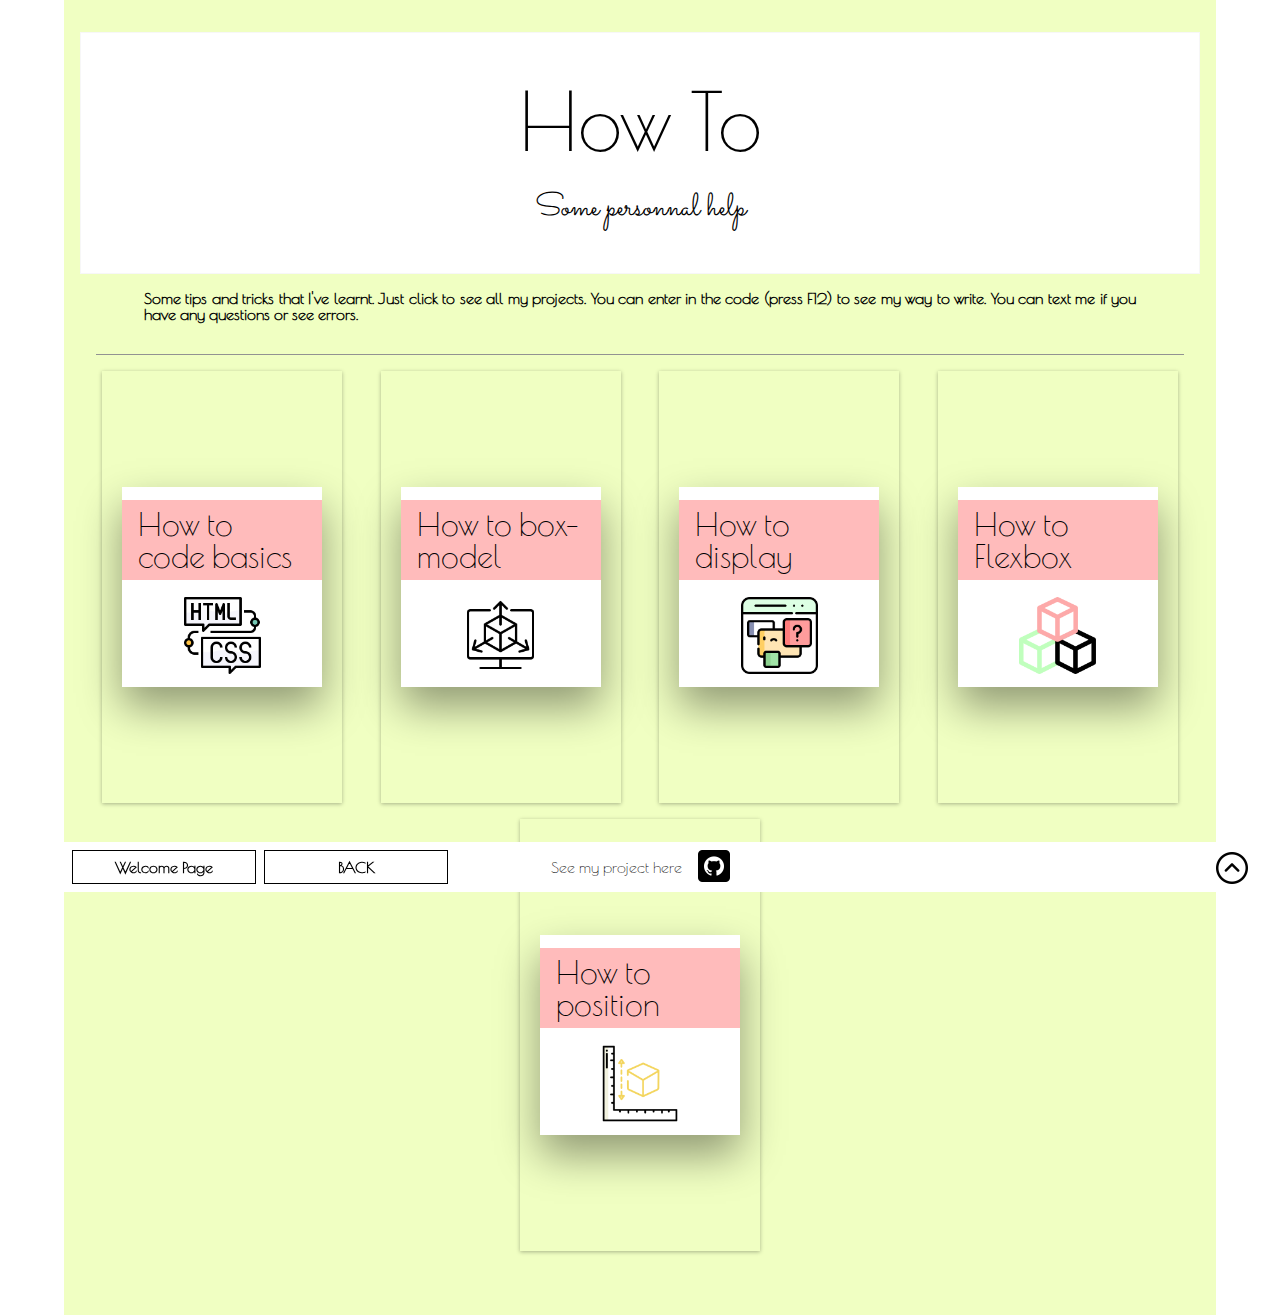
<file: html/items.html>
<!DOCTYPE html>
<html lang="en">
<!-- Here is a page made with html and css only ! Enjoy ! -->

<head>
    <meta charset="UTF-8">
    <meta http-equiv="X-UA-Compatible" content="IE=edge">
    <meta name="viewport" content="width=device-width, initial-scale=1.0">

    <title>Items</title>

    <!-- ICON -->
    <link rel="icon" href="../images/favicon.ico">

    <!-- CSS -->
    <link rel="stylesheet" href="../css/base.css">
    <link rel="stylesheet" href="../css/items.css">
    <link rel="stylesheet" href="../css/reset.css">

    <!-- FONT -->
    <link rel="preconnect" href="https://fonts.googleapis.com">
    <link rel="preconnect" href="https://fonts.gstatic.com" crossorigin>
    <!-- Sacramento -->
    <link rel="stylesheet" href="https://fonts.googleapis.com/css2?family=Sacramento&display=swap">
    <!-- Poiret -->
    <link rel="stylesheet" href="https://fonts.googleapis.com/css2?family=Poiret+One&display=swap">
    <!-- Roboto Mono -->
    <link rel="stylesheet" href="https://fonts.googleapis.com/css2?family=Roboto+Mono&display=swap">
    <link rel="stylesheet" href="https://fonts.googleapis.com/css2?family=Roboto+Mono:wght@100&display=swap">



</head>

<body>
    <div id="base">
        <!-- HEADER -->
        <header id="header">
            <!-- CLICK HERE TO GO HOME -->
            <div class="title-base">
                <h1 class="how-to"><a href="items.html" class="home">How To</a></h1>
                <h2 class="subtitle">Some personnal help</h2>
            </div>

        </header>

        <!-- MAIN -->
        <main>
            <section>
                <div class="intro">
                    <p class="intro-txt">
                        Some tips and tricks that I've <strong>learnt</strong>.
                        Just click to see all my projects.
                        You can enter in the code (press F12) to see my way to write.
                        You can text me if you have any questions or see errors.
                    </p>
                </div>
            </section>
            <section>
                <div class="items">
                    <!-- BASICS -->
                    <div class="card-zone">
                        <div class="block">
                            <div class="card">
                                <!-- slide 1 -->
                                <a href="../html/basics/basics.html" class="document">
                                    <div class="slide slide1">
                                        <div class="txt-slide1">
                                            <div class="title-box">
                                                <p class="txt-box">How to code basics</p>
                                                <img class="card-img" src="../images/html-css.png" alt="basics img">
                                            </div>
                                        </div>
                                    </div>
                                </a>
                                <!-- slide 2 -->
                                <div class="slide slide2">
                                    <div class="txt-slide2">
                                        <a class="basics-link" href="../html/basics/basics.html">CLICK
                                            HERE</a>
                                        <p class="description">You'll find here some basics about HTML5 and CSS3</p>
                                        <p>Trust yourself and keep going.</p>
                                    </div>
                                </div>
                            </div>
                        </div>
                    </div>
                    <!-- BOX-MODEL -->
                    <div class="card-zone">
                        <div class="block">
                            <div class="card">
                                <!-- slide 1 -->
                                <a href="../html/box-model/box-model.html" class="document">
                                    <div class="slide slide1">
                                        <div class="txt-slide1">
                                            <div class="title-box">
                                                <p class="txt-box">How to box-model</p>
                                                <img class="card-img" src="../images/box-model.png" alt="basics img">
                                            </div>
                                        </div>
                                    </div>
                                </a>
                                <!-- slide 2 -->
                                <div class="slide slide2">
                                    <div class="txt-slide2">
                                        <a class="basics-link" href="../html/box-model/box-model.html">CLICK
                                            HERE</a>
                                        <p class="description">You'll find here what is box-model</p>
                                        <p>Trust yourself and keep going.</p>
                                    </div>
                                </div>
                            </div>
                        </div>
                    </div>
                    <!-- DISPLAY -->
                    <div class="card-zone">
                        <div class="block">
                            <div class="card">
                                <!-- slide 1 -->
                                <a href="../html/display/display.html" class="document">
                                    <div class="slide slide1">
                                        <div class="txt-slide1">
                                            <div class="title-box">
                                                <p class="txt-box">How to display</p>
                                                <img class="card-img" src="../images/display.png" alt="basics img">
                                            </div>
                                        </div>
                                    </div>
                                </a>
                                <!-- slide 2 -->
                                <div class="slide slide2">
                                    <div class="txt-slide2">
                                        <a class="basics-link" href="../html/display/display.html">CLICK
                                            HERE</a>
                                        <p class="description">You'll find here what is display</p>
                                        <p>Trust yourself and keep going.</p>
                                    </div>
                                </div>
                            </div>
                        </div>
                    </div>
                    <!-- FLEXBOX -->
                    <div class="card-zone">
                        <div class="block">
                            <div class="card">
                                <!-- slide 1 -->
                                <a href="../html/flexbox/flexbox.html" class="document">
                                    <div class="slide slide1">
                                        <div class="txt-slide1">
                                            <div class="title-box">
                                                <p class="txt-box">How to Flexbox</p>
                                                <img class="card-img" src="../images/flexbox.png" alt="basics img">
                                            </div>
                                        </div>
                                    </div>
                                </a>
                                <!-- slide 2 -->
                                <div class="slide slide2">
                                    <div class="txt-slide2">
                                        <a class="basics-link" href="../html/flexbox/flexbox.html">CLICK
                                            HERE</a>
                                        <p class="description">You'll find here what is Flexbox</p>
                                        <p>Trust yourself and keep going.</p>
                                    </div>
                                </div>
                            </div>
                        </div>
                    </div>
                    <!-- POSITION -->
                    <div class="card-zone">
                        <div class="block">
                            <div class="card">
                                <!-- slide 1 -->
                                <a href="../html/position/position.html" class="document">
                                    <div class="slide slide1">
                                        
                                            <div class="title-box">
                                                <p class="txt-box">How to position</p>
                                                <img class="card-img" src="../images/position.png" alt="basics img">
                                            </div>
                                        
                                    </div>
                                </a>
                                <!-- slide 2 -->
                                <div class="slide slide2">
                                    <div class="txt-slide2">
                                        <a class="basics-link" href="../html/position/position.html">CLICK
                                            HERE</a>
                                        <p class="description">You'll find here what is position</p>
                                        <p>Trust yourself and keep going.</p>
                                    </div>
                                </div>
                            </div>
                        </div>
                    </div>
                </div>
            </section>

            <!-- UP BUTTON -->
            <a href="#base"><img class="up-btn" src="../images/up-arrow.png" alt="up btn"></a>

            <div class="welcome-return-btn">
                <!-- WELCOME PAGE BUTTON -->
                <a href="../index.html" class="welcome-page-btn">Welcome Page</a>
                <!-- RETURN ITEM BUTTON -->
                <a href="items.html" class="return-page-btn">BACK</a>
            </div>
        </main>



        <!-- FOOTER -->
        <footer id="footer">
            <div class="project-github">
                <p class="github-txt">See my project here </p>
                <a class="footer-img" href="https://github.com/helene-nguyen">
                    <img class="github-img" src="../images/github.png" alt="github-link">
                </a>
            </div>
        </footer>
    </div>
</body>

</html>
</file>
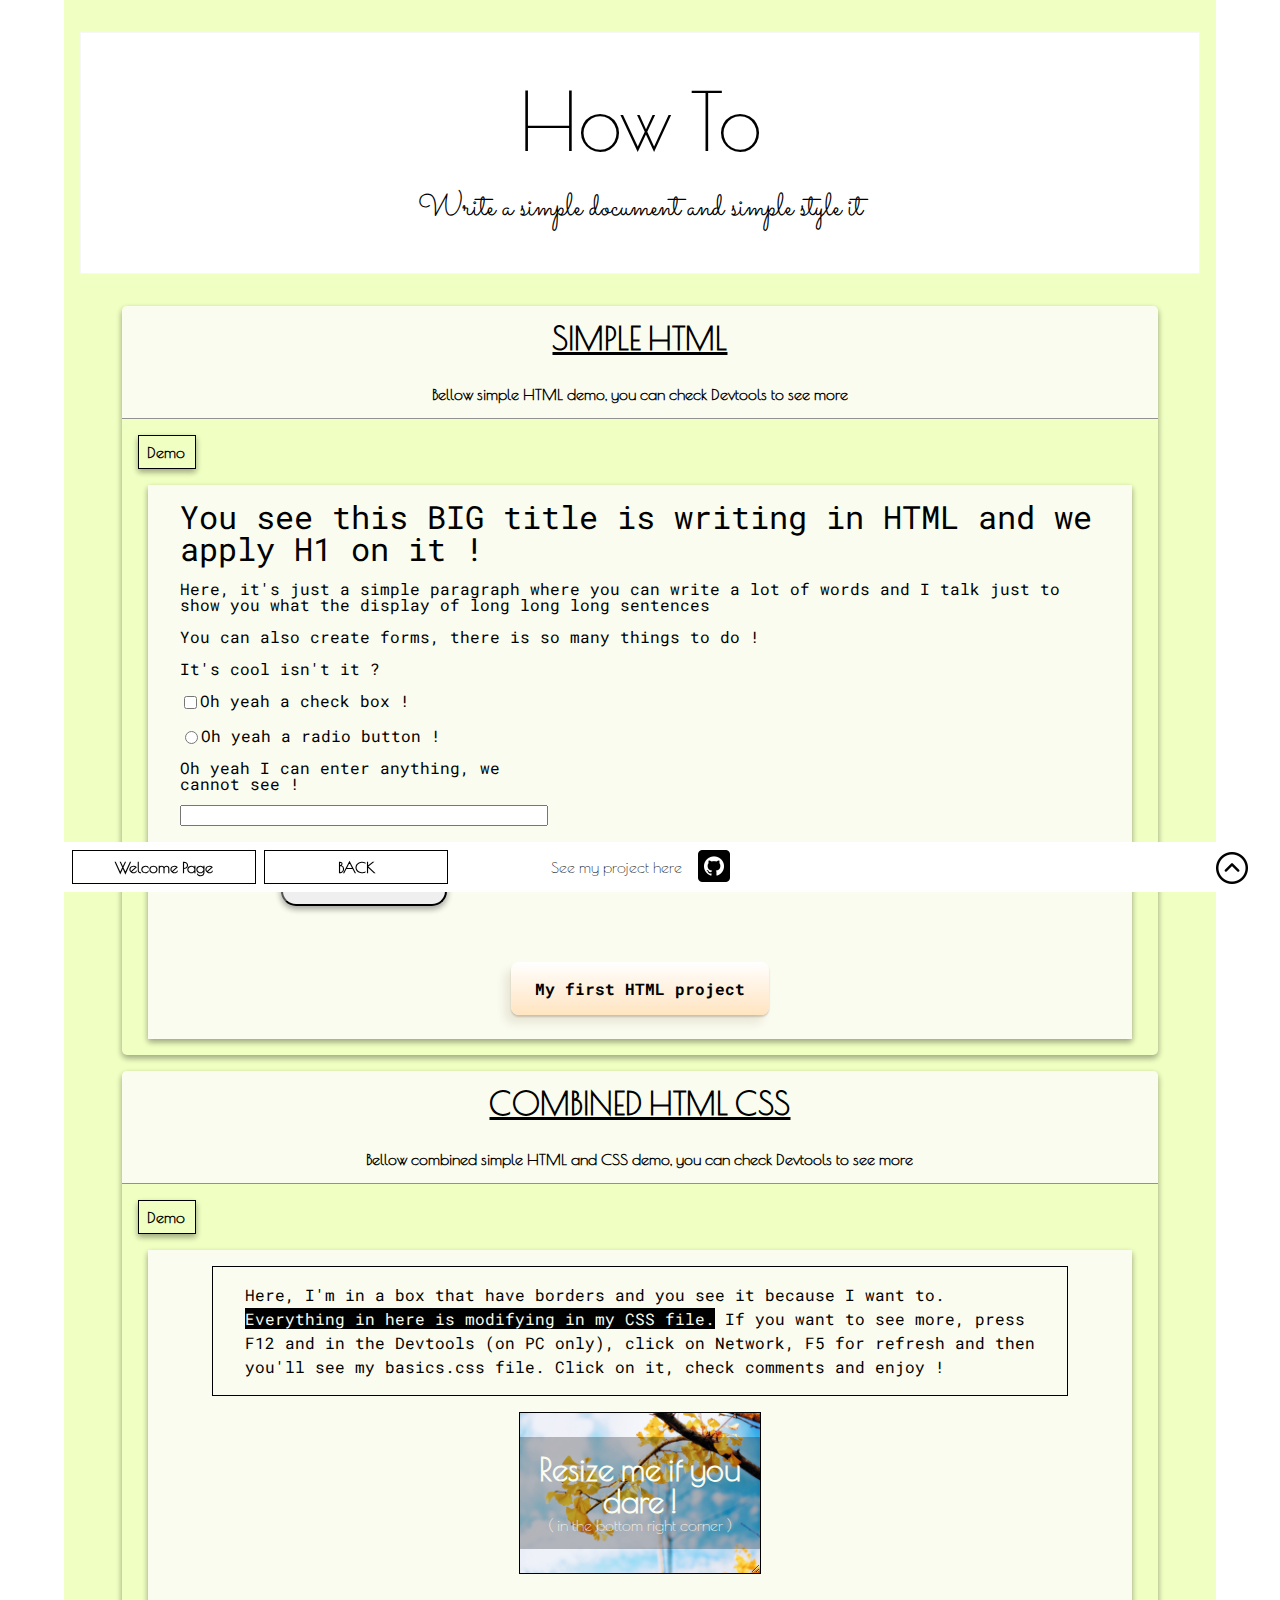
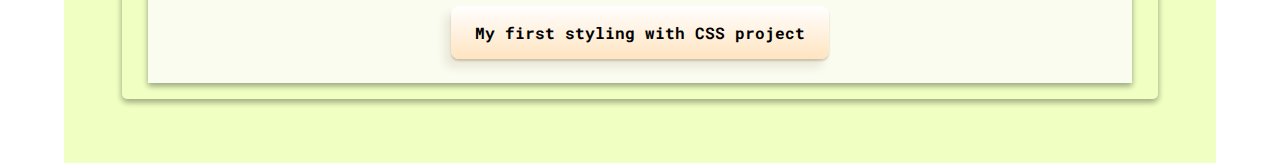
<file: html/basics/basics.html>
<!DOCTYPE html>
<html lang="en">

<head>
    <meta charset="UTF-8">
    <meta http-equiv="X-UA-Compatible" content="IE=edge">
    <meta name="viewport" content="width=device-width, initial-scale=1.0">

    <title>Basics</title>

    <!-- ICON -->
    <link rel="icon" href="../../images/favicon.ico">

    <!-- CSS -->
    <link rel="stylesheet" href="../../css/base.css">
    <link rel="stylesheet" href="../../css/basics/basics.css">
    <link rel="stylesheet" href="../../css/reset.css">

    <!-- FONT : Better to put here -->
    <link rel="preconnect" href="https://fonts.googleapis.com">
    <link rel="preconnect" href="https://fonts.gstatic.com" crossorigin>
    <!-- Sacramento -->
    <link rel="stylesheet" href="https://fonts.googleapis.com/css2?family=Sacramento&display=swap">
    <!-- Poiret -->
    <link rel="stylesheet" href="https://fonts.googleapis.com/css2?family=Poiret+One&display=swap">
    <!-- Roboto Mono -->
    <link rel="stylesheet" href="https://fonts.googleapis.com/css2?family=Roboto+Mono&display=swap">
    <link rel="stylesheet" href="https://fonts.googleapis.com/css2?family=Roboto+Mono:wght@100&display=swap">

</head>

<body>
    <div id="base">
        <!-- HEADER -->
        <header>
            <div class="title-base">
                <h1 class="how-to"><a href="../items.html" class="home">How To</a></h1>
                <h2 class="subtitle">Write a simple document and simple style it</h2>
            </div>

        </header>

        <!-- MAIN -->
        <main>
            <div class="container">
                <!-- HTML BLOC -->
                <section class="big-bloc">
                    <header class="big-bloc-header">
                        <h3 class="big-bloc-title">Simple HTML</h3>
                        <p class="big-bloc-txt">Bellow simple HTML demo, you can check Devtools to see more
                        </p>
                    </header>
                    <div class="bloc-demo">
                        <h3 class="bloc-demo-title">Demo</h3>
                        <div class="demo">
                            <!-- demo-inside is made for apply padding and margin without changing anything about the bloc demo -->
                            <div class="demo-inside">
                                <h1 class="demo-h1">You see this BIG title is writing in HTML and we apply H1 on it !
                                </h1>
                                <br> <!-- Here we can make a line break  -->
                                <p>Here, it's just a simple paragraph where you can write a lot of words and I talk just
                                    to show you what the display of long long long sentences</p>
                                <br> <!-- Here we can make a line break  -->
                                <p>You can also create forms, there is so many things to do !</p>
                                <br>
                                <!-- Here we can make a line break, it's the last I promise, don't like it that much !  -->
                                <form action="" method="get">
                                    <label for="input-box">It's cool isn't it ?</label>
                                    <div class="input-type">
                                        <input type="checkbox" name="checkbox">
                                        <p>Oh yeah a check box !</p>
                                    </div>
                                    <div class="input-type">
                                        <input type="radio" name="radio-btn">
                                        <p>Oh yeah a radio button !</p>
                                    </div>
                                    <div class="password-type">
                                        <label for="pass-zone">Oh yeah I can enter anything, we cannot see !
                                        </label>
                                        <input type="password" id="pass-zone" name="password">
                                        <input type="submit" value="Submit button" id="submit-btn">
                                    </div>
                                </form>
                                <!-- Button -->
                                <button class="btn-project">
                                    <a href="https://helene-nguyen.github.io/cv-v1/" target="_blank">My
                                        first HTML project</a>
                                </button>

                            </div>
                        </div>
                    </div>
                </section>

                <!-- CSS BLOC -->
                <section class="big-bloc">
                    <header class="big-bloc-header">
                        <h3 class="big-bloc-title">COMBINED HTML CSS</h3>
                        <p class="big-bloc-txt">Bellow combined simple HTML and CSS demo, you can check Devtools to see
                            more
                        </p>
                    </header>
                    <div class="bloc-demo">
                        <h3 class="bloc-demo-title">Demo</h3>
                        <div class="demo">
                            <div class="demo-inside">
                                <div class="div-bloc">
                                    <p class="div-bloc-txt">Here, I'm in a box that have borders and you see it because
                                        I want to. <span class="div-bloc-txt-span">Everything in here is modifying in my
                                            CSS file.</span>
                                        If you want to see more, press F12 and in the Devtools (on PC only), click on
                                        Network, F5 for
                                        refresh and then you'll see my basics.css file.
                                        Click on it, check comments and enjoy !
                                    </p>
                                </div>

                                <div class="div-bloc-img">
                                    <p class="div-resize-txt">
                                        Resize me if you dare !
                                        <span class="resize-corner">( in the bottom right corner )</span>
                                    </p>
                                    <img class="div-bloc-img-inside" src="../../images/yellow.png" alt="yellow image"
                                        title="It's an image that can be resize">
                                </div>
                                <!-- Button -->
                                <button class="btn-project"><a href="https://helene-nguyen.github.io/mysite-version-1/"
                                        target="_blank">My
                                        first styling with CSS project</a>
                                </button>
                            </div>


                        </div>
                    </div>
                </section>

            </div>
            <!-- UP BUTTON -->
            <a href="#base"><img class="up-btn" src="../../images/up-arrow.png" alt="up btn"></a>

            <div class="welcome-return-btn">
                <!-- WELCOME PAGE BUTTON -->
                <a href="../../../self-project/index.html" class="welcome-page-btn">Welcome Page</a>
                <!-- RETURN ITEM BUTTON -->
                <a href="../items.html" class="return-page-btn">BACK</a>
            </div>

        </main>

        <!-- FOOTER -->
        <footer id="footer">
            <div class="project-github">
                <p class="github-txt">See my project here </p>
                <a class="footer-img" href="https://github.com/helene-nguyen">
                    <img class="github-img" src="../../images/github.png" alt="github-link">
                </a>
            </div>
        </footer>
    </div>
</body>

</html>
</file>
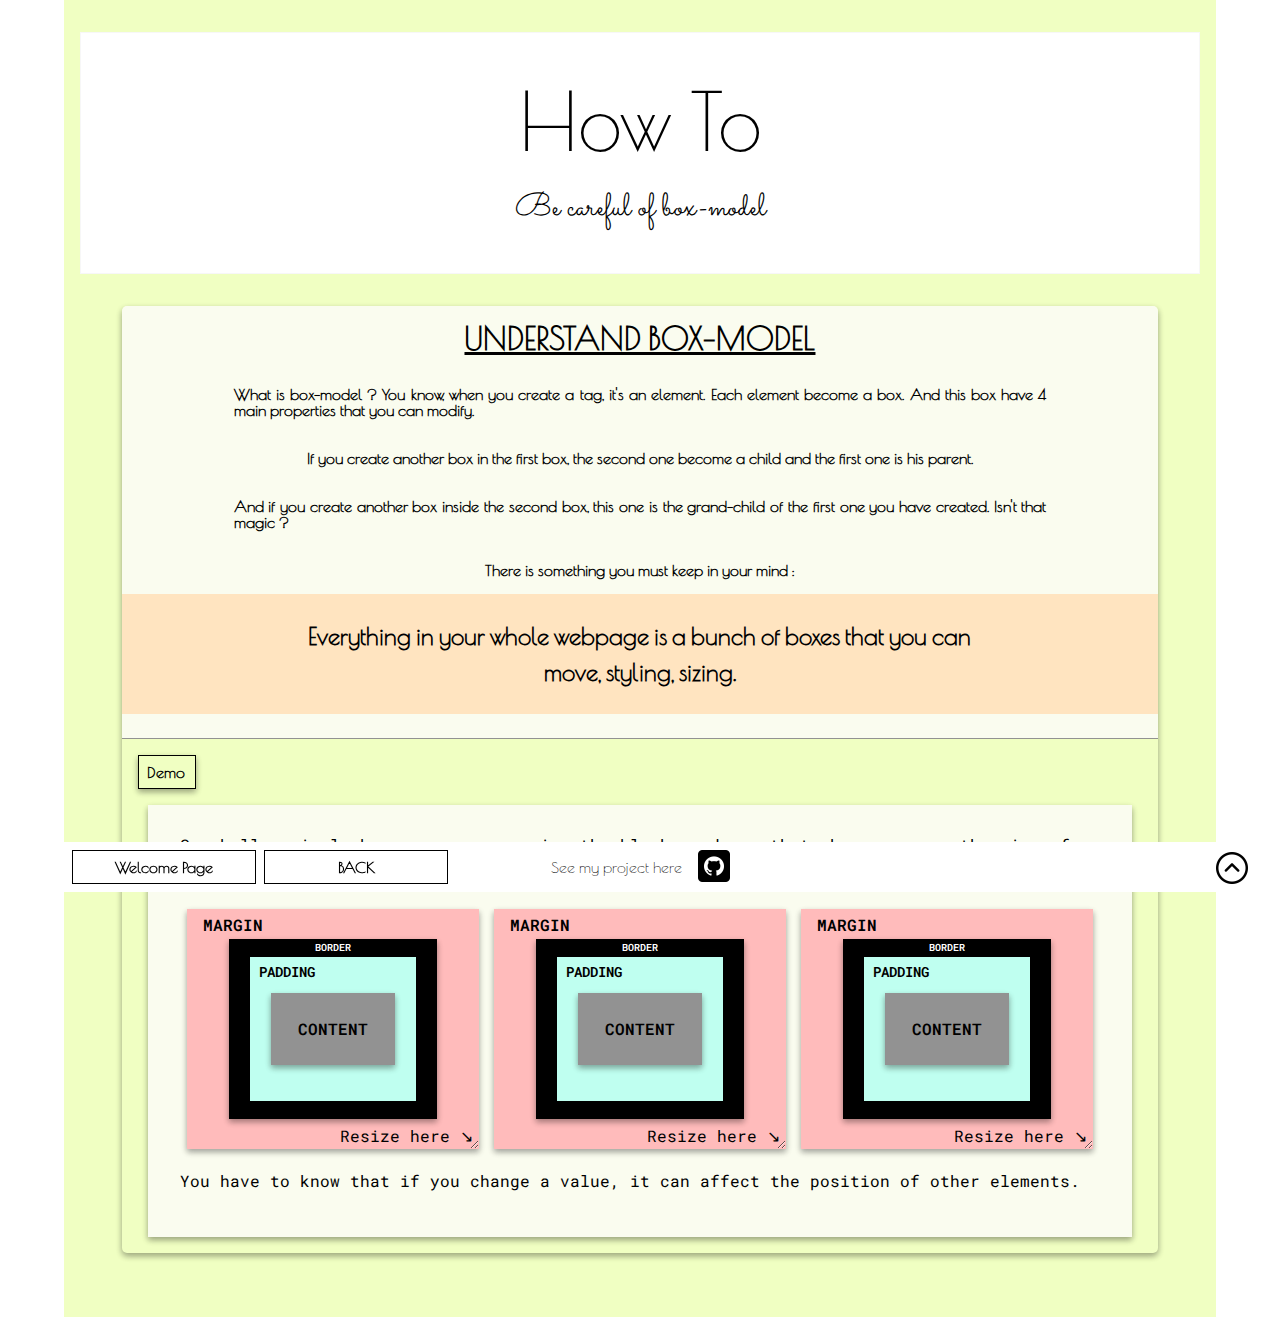
<file: html/box-model/box-model.html>
<!DOCTYPE html>
<html lang="en">

<head>
    <meta charset="UTF-8">
    <meta http-equiv="X-UA-Compatible" content="IE=edge">
    <meta name="viewport" content="width=device-width, initial-scale=1.0">

    <title>Box-model</title>

    <!-- ICON -->
    <link rel="icon" href="../../images/favicon.ico">

    <!-- CSS -->
    <link rel="stylesheet" href="../../css/box-model/box-model.css">
    <link rel="stylesheet" href="../../css/base.css">
    <link rel="stylesheet" href="../../css/reset.css">

    <!-- FONT -->
    <link rel="preconnect" href="https://fonts.googleapis.com">
    <link rel="preconnect" href="https://fonts.gstatic.com" crossorigin>
    <!-- Sacramento -->
    <link rel="stylesheet" href="https://fonts.googleapis.com/css2?family=Sacramento&display=swap">
    <!-- Poiret -->
    <link rel="stylesheet" href="https://fonts.googleapis.com/css2?family=Poiret+One&display=swap">
    <!-- Roboto Mono -->
    <link rel="stylesheet" href="https://fonts.googleapis.com/css2?family=Roboto+Mono&display=swap">
    <link rel="stylesheet" href="https://fonts.googleapis.com/css2?family=Roboto+Mono:wght@100&display=swap">

</head>

<body>
    <div id="base">
        <!-- HEADER -->
        <header>
            <div class="title-base">
                <h1 class="how-to"><a href="../items.html" class="home">How To</a></h1>
                <h2 class="subtitle">Be careful of box-model</h2>
            </div>

        </header>

        <!-- MAIN -->
        <main>

            <div class="container">
                <section class="big-bloc">
                    <header class="big-bloc-header">
                        <h3 class="big-bloc-title">Understand box-model</h3>
                        <p class="big-bloc-txt">What is box-model ? You know, when you create a tag, it's an element.
                            Each element become a box. And this box have 4 main properties that you can modify.
                        </p>
                        <p class="big-bloc-txt">If you create another box in the first box, the second one become a
                            child and the first one is his parent.</p>
                        <p class="big-bloc-txt">And if you create another box inside the second box, this one is the
                            grand-child of the first one you have created. Isn't that magic ?</p>
                        <p class="big-bloc-txt">There is something you must keep in your mind :</p>
                        <h3 class="big-bloc-txt">Everything in your whole webpage is a bunch of boxes that you can move,
                            styling, sizing.</h3>
                    </header>
                    <div class="bloc-demo">
                        <h3 class="bloc-demo-title">Demo</h3>
                        <div class="demo">
                            <div class="demo-inside">
                                <h3 class="box-model-title">See bellow simple boxes, you can resize the blocks and see
                                    that when you move the size of one block, the other blocks move too :</h3>
                                <div class="all-boxes">
                                    <!-- boxes -->
                                    <div class="box-margin">
                                        <p class="box-click-here">Resize here &#8600;</p>
                                        <p class="box-margin-txt">Margin</p>
                                        <div class="box-border">
                                            <p class="box-border-txt">Border</p>
                                            <div class="box-padding">
                                                <p class="box-padding-txt">Padding</p>
                                                <div class="box-content">
                                                    <p class="box-content-txt">Content</p>
                                                </div>
                                            </div>
                                        </div>
                                    </div>
                                    <div class="box-margin">
                                        <p class="box-click-here">Resize here &#8600;</p>
                                        <p class="box-margin-txt">Margin</p>
                                        <div class="box-border">
                                            <p class="box-border-txt">Border</p>
                                            <div class="box-padding">
                                                <p class="box-padding-txt">Padding</p>
                                                <div class="box-content">
                                                    <p class="box-content-txt">Content</p>
                                                </div>
                                            </div>
                                        </div>
                                    </div>
                                    <div class="box-margin">
                                        <p class="box-click-here">Resize here &#8600;</p>
                                        <p class="box-margin-txt">Margin</p>
                                        <div class="box-border">
                                            <p class="box-border-txt">Border</p>
                                            <div class="box-padding">
                                                <p class="box-padding-txt">Padding</p>
                                                <div class="box-content">
                                                    <p class="box-content-txt">Content</p>
                                                </div>
                                            </div>
                                        </div>
                                    </div>
                                </div>
                                <h3 class="box-model-title">You have to know that if you change a value, it can affect
                                    the position of other elements.</h3>
                            </div>
                        </div>
                    </div>
                </section>

            </div>

            <!-- UP BUTTON -->
            <a href="#base"><img class="up-btn" src="../../images/up-arrow.png" alt="up btn"></a>

            <div class="welcome-return-btn">
                <!-- WELCOME PAGE BUTTON -->
                <a href="../../../self-project/index.html" class="welcome-page-btn">Welcome Page</a>
                <!-- RETURN ITEM BUTTON -->
                <a href="../items.html" class="return-page-btn">BACK</a>
            </div>

        </main>

        <!-- FOOTER -->
        <footer id="footer">
            <div class="project-github">
                <p class="github-txt">See my project here </p>
                <a class="footer-img" href="https://github.com/helene-nguyen">
                    <img class="github-img" src="../../images/github.png" alt="github-link">
                </a>
            </div>
        </footer>
    </div>
</body>

</html>
</file>
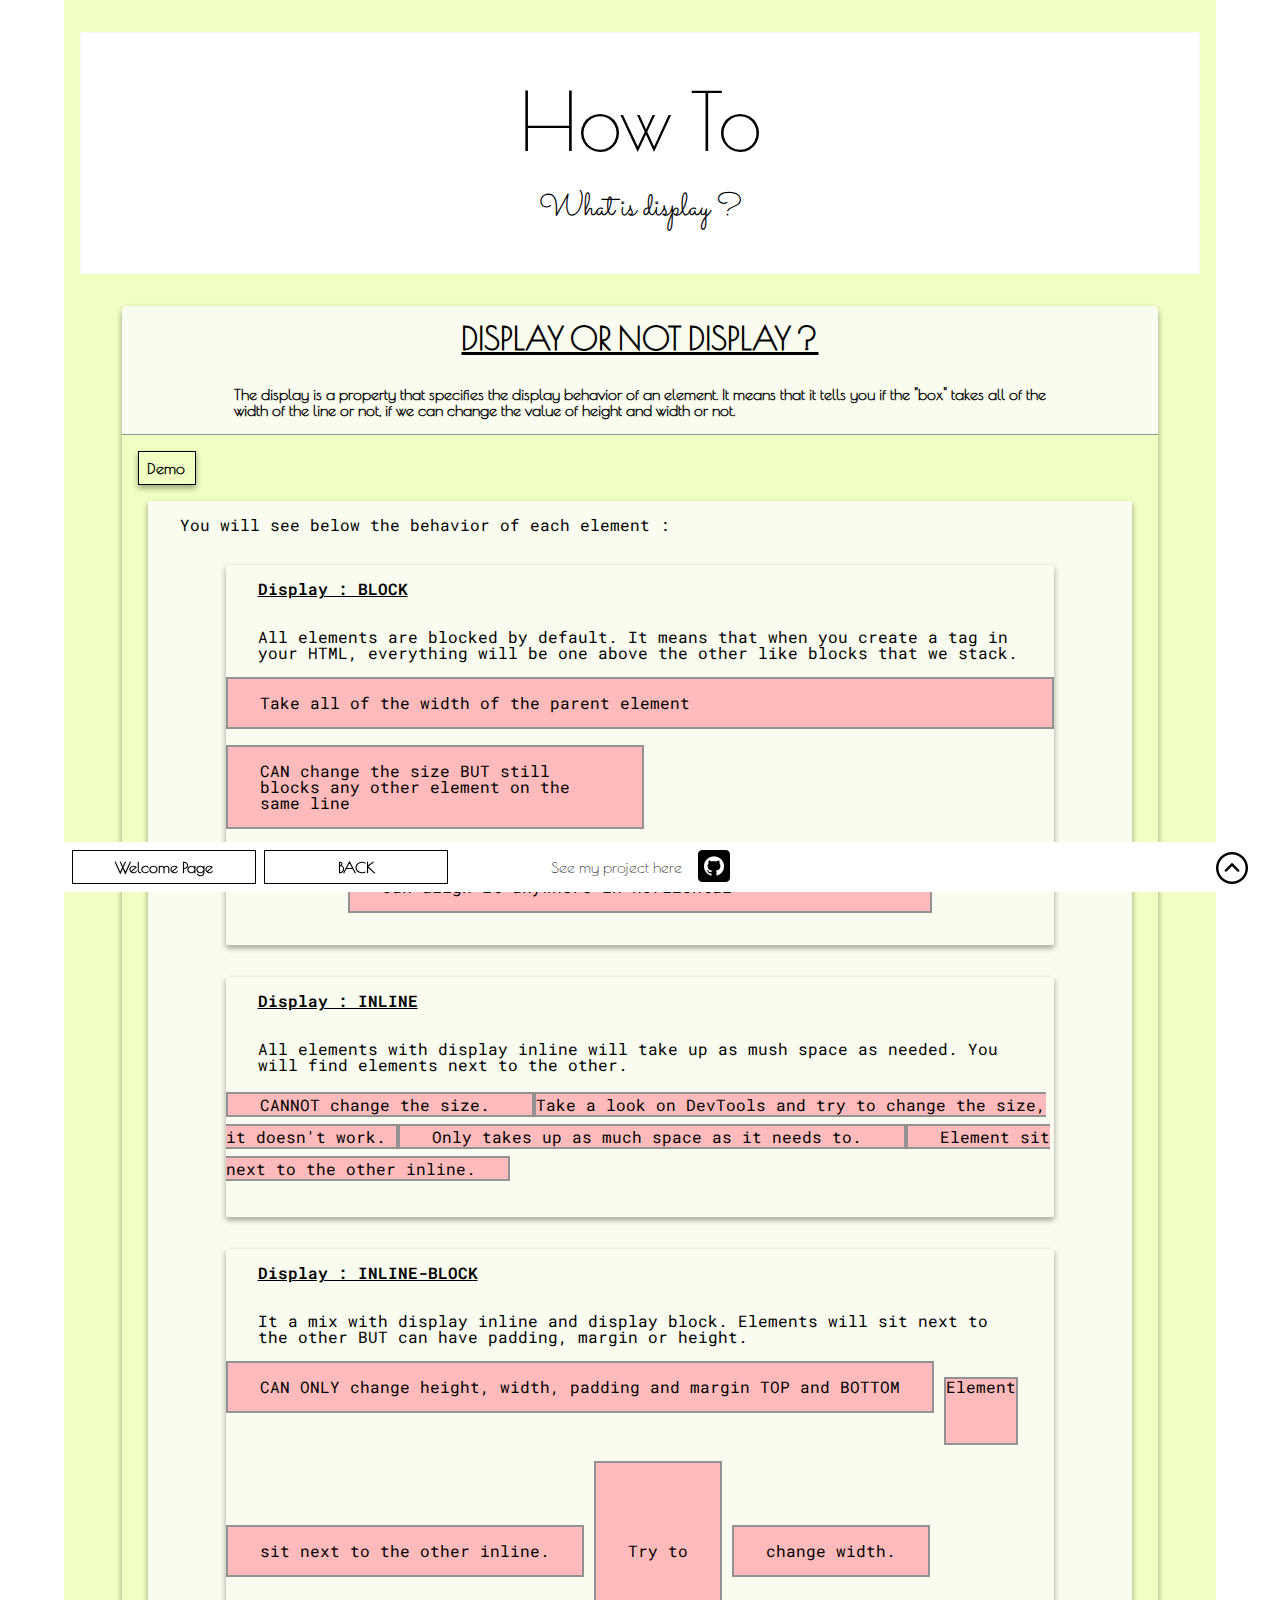
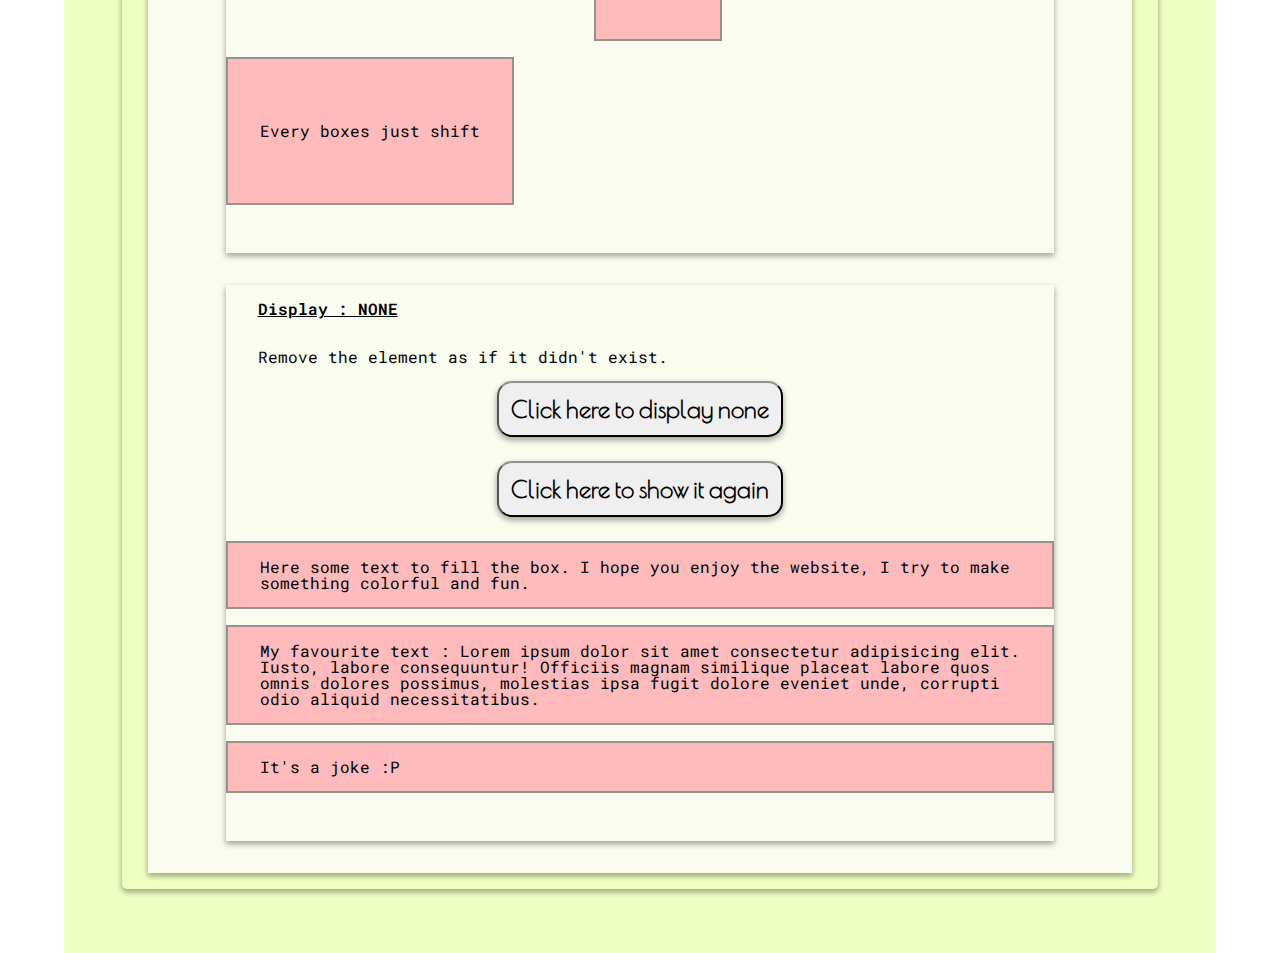
<file: html/display/display.html>
<!DOCTYPE html>
<html lang="en">

<head>
    <meta charset="UTF-8">
    <meta http-equiv="X-UA-Compatible" content="IE=edge">
    <meta name="viewport" content="width=device-width, initial-scale=1.0">

    <title>Display</title>

    <!-- ICON -->
    <link rel="icon" href="../../images/favicon.ico">

    <!-- CSS -->
    <link rel="stylesheet" href="../../css/display/display.css">
    <link rel="stylesheet" href="../../css/base.css">
    <link rel="stylesheet" href="../../css/reset.css">

    <!-- FONT -->
    <link rel="preconnect" href="https://fonts.googleapis.com">
    <link rel="preconnect" href="https://fonts.gstatic.com" crossorigin>
    <!-- Sacramento -->
    <link rel="stylesheet" href="https://fonts.googleapis.com/css2?family=Sacramento&display=swap">
    <!-- Poiret -->
    <link rel="stylesheet" href="https://fonts.googleapis.com/css2?family=Poiret+One&display=swap">
    <!-- Roboto Mono -->
    <link rel="stylesheet" href="https://fonts.googleapis.com/css2?family=Roboto+Mono&display=swap">
    <link rel="stylesheet" href="https://fonts.googleapis.com/css2?family=Roboto+Mono:wght@100&display=swap">

    <!-- JAVASCRIPT -->
    <script async src="../../js/display.js"></script>
</head>

<body>
    <div id="base">
        <!-- HEADER -->
        <header>
            <div class="title-base">
                <h1 class="how-to"><a href="../items.html" class="home">How To</a></h1>
                <h2 class="subtitle">What is display ?</h2>
            </div>

        </header>

        <!-- MAIN -->
        <main>
            <div class="container">
                <section class="big-bloc">
                    <header class="big-bloc-header">
                        <h3 class="big-bloc-title">Display or not display ?</h3>
                        <p class="big-bloc-txt">The display is a property that specifies the display behavior of an
                            element. It means that it tells you if the "box" takes all of the width of the line or not,
                            if we can change the value of height and width or not.
                        </p>
                    </header>
                    <div class="bloc-demo">
                        <h3 class="bloc-demo-title">Demo</h3>
                        <div class="demo">
                            <div class="demo-inside">
                                <h3>You will see below the behavior of each element :</h3>
                                <!-- Display Block -->
                                <div class="display">
                                    <p class="display-txt display-title">Display : BLOCK</p>
                                    <p class="display-txt">All elements are blocked by default. It means that when you
                                        create a tag in your HTML, everything will be one above the other like blocks
                                        that we stack.</p>
                                    <div class="display-block-demo block-1">
                                        <p class="display-txt">Take all of the width of the parent element</p>
                                    </div>
                                    <div class="display-block-demo block-2">
                                        <p class="display-txt">CAN change the size BUT still blocks any other element on
                                            the same line</p>
                                    </div>
                                    <div class="display-block-demo block-3">
                                        <p class="display-txt">Still blocks any other element on the same line AND can
                                            align it anywhere in horizontal</p>
                                    </div>
                                </div>
                                <!-- Display Inline -->
                                <div class="display">
                                    <p class="display-txt display-title">Display : INLINE</p>
                                    <p class="display-txt">All elements with display inline will take up as mush space
                                        as needed. You will find elements next to the other. </p>
                                    <div class="display-block-demo inline-1">
                                        <p class="display-txt inline-1">CANNOT change the size.</p>
                                    </div>
                                    <div class="display-block-demo inline-2">
                                        <p class="display-inline-txt inline-2">Take a look on DevTools and try to change
                                            the size, it doesn't work.</p>
                                    </div>
                                    <div class="display-block-demo inline-3">
                                        <p class="display-txt inline-3">Only takes up as much space as it needs to.</p>
                                    </div>
                                    <div class="display-block-demo inline-4">
                                        <p class="display-txt inline-4">Element sit next to the other inline.</p>
                                    </div>
                                </div>
                                <!-- Display Inline-Block -->
                                <div class="display ib">
                                    <p class="display-txt display-title">Display : INLINE-BLOCK</p>
                                    <p class="display-txt">It a mix with display inline and display block. Elements will
                                        sit next to the other BUT can have padding, margin or height.</p>
                                    <div class="display-block-demo ib-1">
                                        <p class="display-txt">CAN ONLY change height, width, padding and margin TOP and
                                            BOTTOM</p>
                                    </div>
                                    <div class="display-block-demo ib-2">
                                        <p class="display-inline-txt">Element </p>
                                    </div>
                                    <div class="display-block-demo ib-3">
                                        <p class="display-txt">sit next to the other inline.</p>
                                    </div>
                                    <div class="display-block-demo ib-4">
                                        <p class="display-txt">Try to </p>
                                    </div>
                                    <div class="display-block-demo ib-5">
                                        <p class="display-txt">change width.</p>
                                    </div>
                                    <div class="display-block-demo ib-6">
                                        <p class="display-txt">Every boxes just shift</p>
                                    </div>
                                </div>
                                <!-- Display None -->
                                <div class="display">
                                    <p class="display-txt display-title">Display : NONE</p>
                                    <p class="display-txt">Remove the element as if it didn't exist. </p>
                                    <!-- Button -->
                                    <button id="btn-none">Click here to display none </button>
                                    <button id="btn-show">Click here to show it again </button>

                                    <div class="btn-clicked">
                                        <div class="display-block-demo">
                                            <p class="display-txt">Here some text to fill the box. I hope you enjoy the
                                                website, I try to make something colorful and fun.</p>
                                        </div>
                                        <div class="display-block-demo">
                                            <p class="display-txt">My favourite text : Lorem ipsum dolor sit amet
                                                consectetur adipisicing elit. Iusto, labore consequuntur! Officiis
                                                magnam similique placeat labore quos omnis dolores possimus, molestias
                                                ipsa fugit dolore eveniet unde, corrupti odio aliquid necessitatibus.
                                            </p>
                                        </div>
                                        <div class="display-block-demo">
                                            <p class="display-txt">It's a joke :P</p>
                                        </div>
                                    </div>
                                </div>
                            </div>
                        </div>
                    </div>
                </section>

            </div>

            <!-- UP BUTTON -->
            <a href="#base"><img class="up-btn" src="../../images/up-arrow.png" alt="up btn"></a>

            <div class="welcome-return-btn">
                <!-- WELCOME PAGE BUTTON -->
                <a href="../../../self-project/index.html" class="welcome-page-btn">Welcome Page</a>
                <!-- RETURN ITEM BUTTON -->
                <a href="../items.html" class="return-page-btn">BACK</a>
            </div>

        </main>

        <!-- FOOTER -->
        <footer id="footer">
            <div class="project-github">
                <p class="github-txt">See my project here </p>
                <a class="footer-img" href="https://github.com/helene-nguyen">
                    <img class="github-img" src="../../images/github.png" alt="github-link">
                </a>
            </div>
        </footer>
    </div>
</body>

</html>
</file>
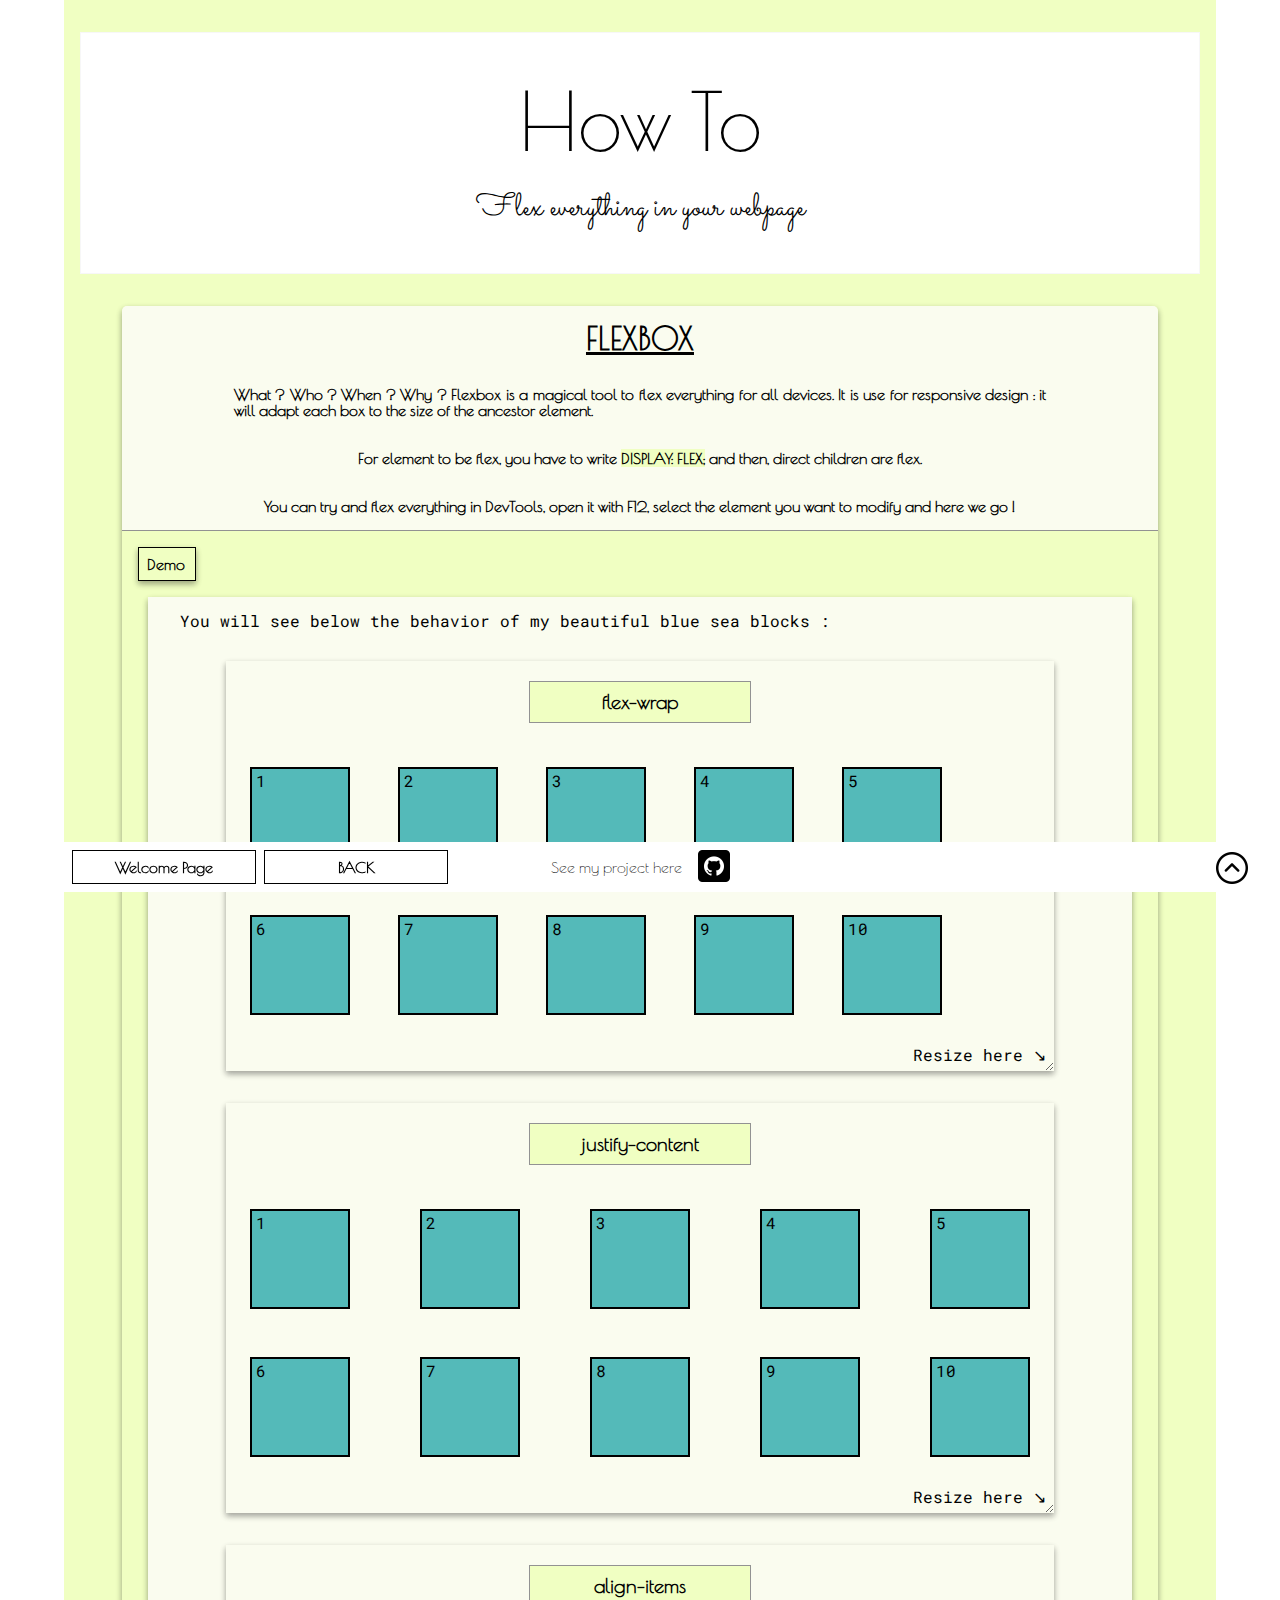
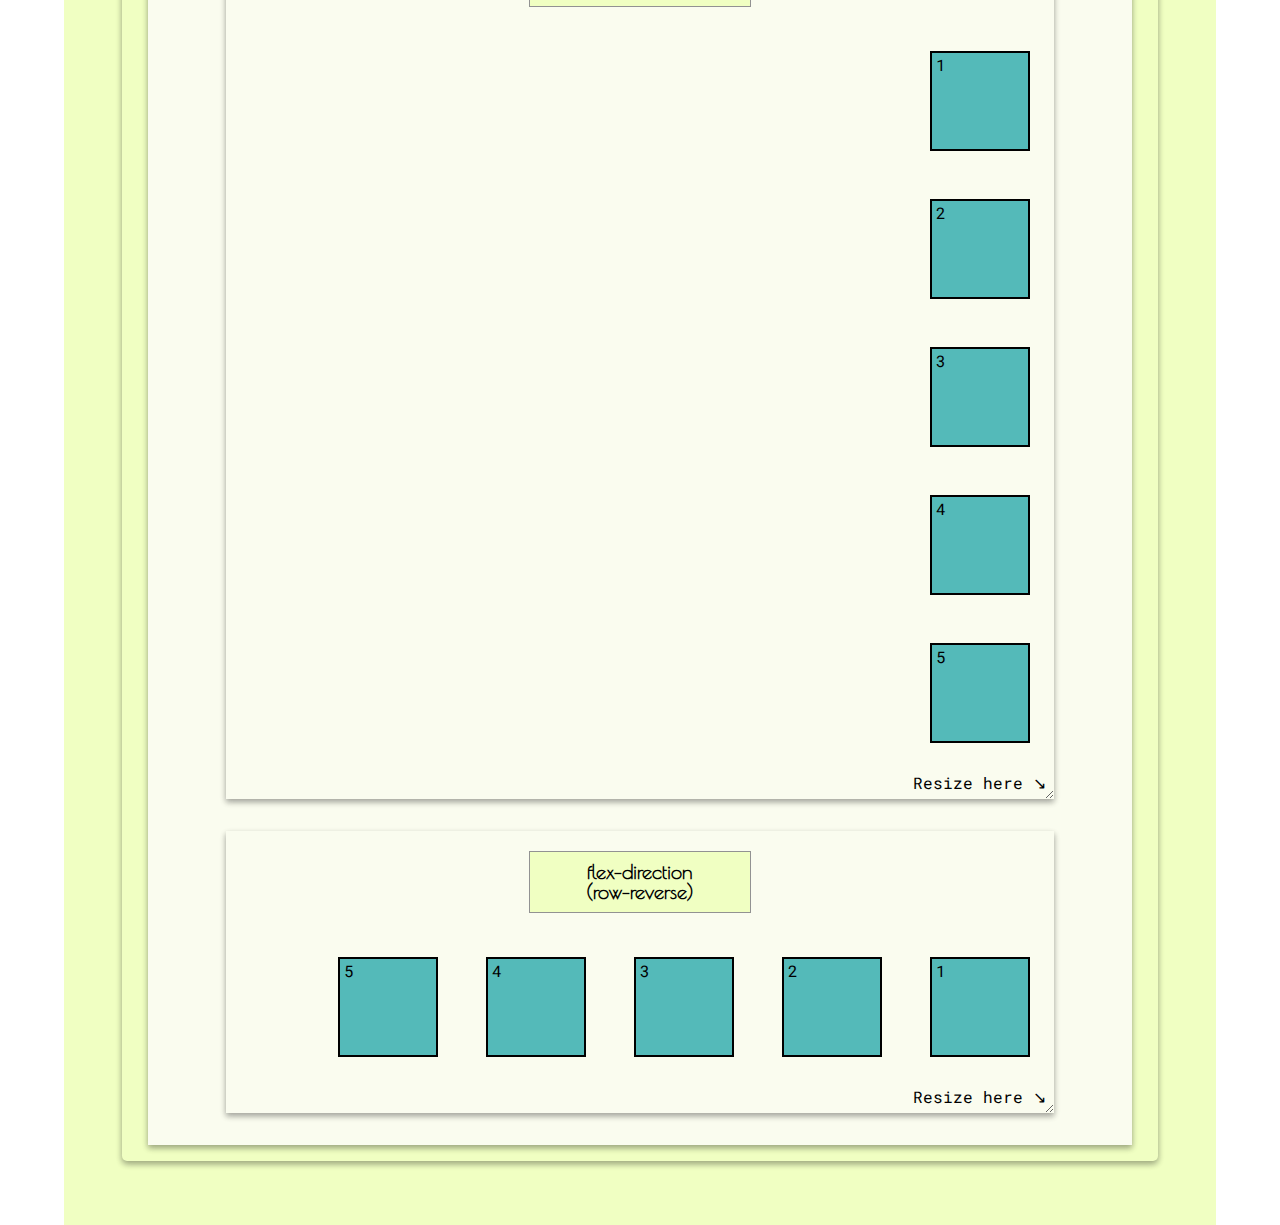
<file: html/flexbox/flexbox.html>
<!DOCTYPE html>
<html lang="en">

<head>
    <meta charset="UTF-8">
    <meta http-equiv="X-UA-Compatible" content="IE=edge">
    <meta name="viewport" content="width=device-width, initial-scale=1.0">

    <title>Flexbox</title>

    <!-- ICON -->
    <link rel="icon" href="../../images/favicon.ico">

    <!-- CSS -->
    <link rel="stylesheet" href="../../css/flexbox/flexbox.css">
    <link rel="stylesheet" href="../../css/base.css">
    <link rel="stylesheet" href="../../css/reset.css">

    <!-- FONT -->
    <link rel="preconnect" href="https://fonts.googleapis.com">
    <link rel="preconnect" href="https://fonts.gstatic.com" crossorigin>
    <!-- Sacramento -->
    <link rel="stylesheet" href="https://fonts.googleapis.com/css2?family=Sacramento&display=swap">
    <!-- Poiret -->
    <link rel="stylesheet" href="https://fonts.googleapis.com/css2?family=Poiret+One&display=swap">
    <!-- Roboto Mono -->
    <link rel="stylesheet" href="https://fonts.googleapis.com/css2?family=Roboto+Mono&display=swap">
    <link rel="stylesheet" href="https://fonts.googleapis.com/css2?family=Roboto+Mono:wght@100&display=swap">

</head>

<body>
    <div id="base">
        <!-- HEADER -->
        <header>
            <div class="title-base">
                <h1 class="how-to"><a href="../items.html" class="home">How To</a></h1>
                <h2 class="subtitle">Flex everything in your webpage</h2>
            </div>

        </header>

        <!-- MAIN -->
        <main>
            <div class="container">
                <section class="big-bloc">
                    <header class="big-bloc-header">
                        <h3 class="big-bloc-title">Flexbox</h3>
                        <p class="big-bloc-txt">What ? Who ? When ? Why ? Flexbox is a magical tool to flex everything
                            for all devices. It is use for responsive design : it will adapt each box to the size of the
                            ancestor element.
                        </p>
                        <p class="big-bloc-txt">For element to be flex, you have to write <span>display: flex;</span>
                            and then, direct children are flex.
                        </p>
                        <p class="big-bloc-txt">You can try and flex everything in DevTools, open it with F12, select
                            the element you want to modify and here we go !
                        </p>
                    </header>
                    <div class="bloc-demo">
                        <h3 class="bloc-demo-title">Demo</h3>
                        <div class="demo">
                            <div class="demo-inside">
                                <h3>You will see below the behavior of my beautiful blue sea blocks :</h3>
                                <!-- FLEX-WRAP -->
                                <div class="display">
                                    <div class="flexbox-title">
                                        <p>flex-wrap</p>

                                    </div>
                                    <p class="box-click-here">Resize here &#8600;</p>
                                    <!-- Blocks -->
                                    <div class="flexbox-all flex-wrap">
                                        <div class="flexbox-block box">
                                            <p class="box-num">1</p>
                                        </div>
                                        <div class="flexbox-block box">
                                            <p class="box-num">2</p>
                                        </div>
                                        <div class="flexbox-block box">
                                            <p class="box-num">3</p>
                                        </div>
                                        <div class="flexbox-block box">
                                            <p class="box-num">4</p>
                                        </div>
                                        <div class="flexbox-block box">
                                            <p class="box-num">5</p>
                                        </div>
                                        <div class="flexbox-block box">
                                            <p class="box-num">6</p>
                                        </div>
                                        <div class="flexbox-block box">
                                            <p class="box-num">7</p>
                                        </div>
                                        <div class="flexbox-block box">
                                            <p class="box-num">8</p>
                                        </div>
                                        <div class="flexbox-block box">
                                            <p class="box-num">9</p>
                                        </div>
                                        <div class="flexbox-block box">
                                            <p class="box-num">10</p>
                                        </div>
                                    </div>
                                </div>
                                <!-- JUSTIFY-CONTENT -->
                                <div class="display">
                                    <div class="flexbox-title">
                                        <p>justify-content</p>
                                    </div>
                                    <p class="box-click-here">Resize here &#8600;</p>
                                    <!-- Blocks -->
                                    <div class="flexbox-all justify-content">
                                        <div class="flexbox-block box">
                                            <p class="box-num">1</p>
                                        </div>
                                        <div class="flexbox-block box">
                                            <p class="box-num">2</p>
                                        </div>
                                        <div class="flexbox-block box">
                                            <p class="box-num">3</p>
                                        </div>
                                        <div class="flexbox-block box">
                                            <p class="box-num">4</p>
                                        </div>
                                        <div class="flexbox-block box">
                                            <p class="box-num">5</p>
                                        </div>
                                        <div class="flexbox-block box">
                                            <p class="box-num">6</p>
                                        </div>
                                        <div class="flexbox-block box">
                                            <p class="box-num">7</p>
                                        </div>
                                        <div class="flexbox-block box">
                                            <p class="box-num">8</p>
                                        </div>
                                        <div class="flexbox-block box">
                                            <p class="box-num">9</p>
                                        </div>
                                        <div class="flexbox-block box">
                                            <p class="box-num">10</p>
                                        </div>
                                    </div>
                                </div>
                                <!-- ALIGN-ITEMS -->
                                <div class="display">
                                    <div class="flexbox-title">
                                        <p>align-items</p>
                                    </div>
                                    <p class="box-click-here">Resize here &#8600;</p>
                                    <!-- Blocks -->
                                    <div class="flexbox-all align-items">
                                        <div class="flexbox-block box">
                                            <p class="box-num">1</p>
                                        </div>
                                        <div class="flexbox-block box">
                                            <p class="box-num">2</p>
                                        </div>
                                        <div class="flexbox-block box">
                                            <p class="box-num">3</p>
                                        </div>
                                        <div class="flexbox-block box">
                                            <p class="box-num">4</p>
                                        </div>
                                        <div class="flexbox-block box">
                                            <p class="box-num">5</p>
                                        </div>

                                    </div>
                                </div>
                                <!-- FLEX-DIRECTION -->
                                <div class="display">
                                    <div class="flexbox-title">
                                        <p>flex-direction</p>
                                        <p>(row-reverse)</p>
                                    </div>
                                    <p class="box-click-here">Resize here &#8600;</p>
                                    <!-- Blocks -->
                                    <div class="flexbox-all flex-direction">
                                        <div class="flexbox-block box">
                                            <p class="box-num">1</p>
                                        </div>
                                        <div class="flexbox-block box">
                                            <p class="box-num">2</p>
                                        </div>
                                        <div class="flexbox-block box">
                                            <p class="box-num">3</p>
                                        </div>
                                        <div class="flexbox-block box">
                                            <p class="box-num">4</p>
                                        </div>
                                        <div class="flexbox-block box">
                                            <p class="box-num">5</p>
                                        </div>

                                    </div>
                                </div>
                            </div>
                        </div>
                    </div>
            
            </section>
    </div>

    <!-- UP BUTTON -->
    <a href="#base"><img class="up-btn" src="../../images/up-arrow.png" alt="up btn"></a>

    <div class="welcome-return-btn">
        <!-- WELCOME PAGE BUTTON -->
        <a href="../../../self-project/index.html" class="welcome-page-btn">Welcome Page</a>
        <!-- RETURN ITEM BUTTON -->
        <a href="../items.html" class="return-page-btn">BACK</a>
    </div>

    </main>

    <!-- FOOTER -->
    <footer id="footer">
        <div class="project-github">
            <p class="github-txt">See my project here </p>
            <a class="footer-img" href="https://github.com/helene-nguyen">
                <img class="github-img" src="../../images/github.png" alt="github-link">
            </a>
        </div>
    </footer>
    </div>
</body>

</html>
</file>
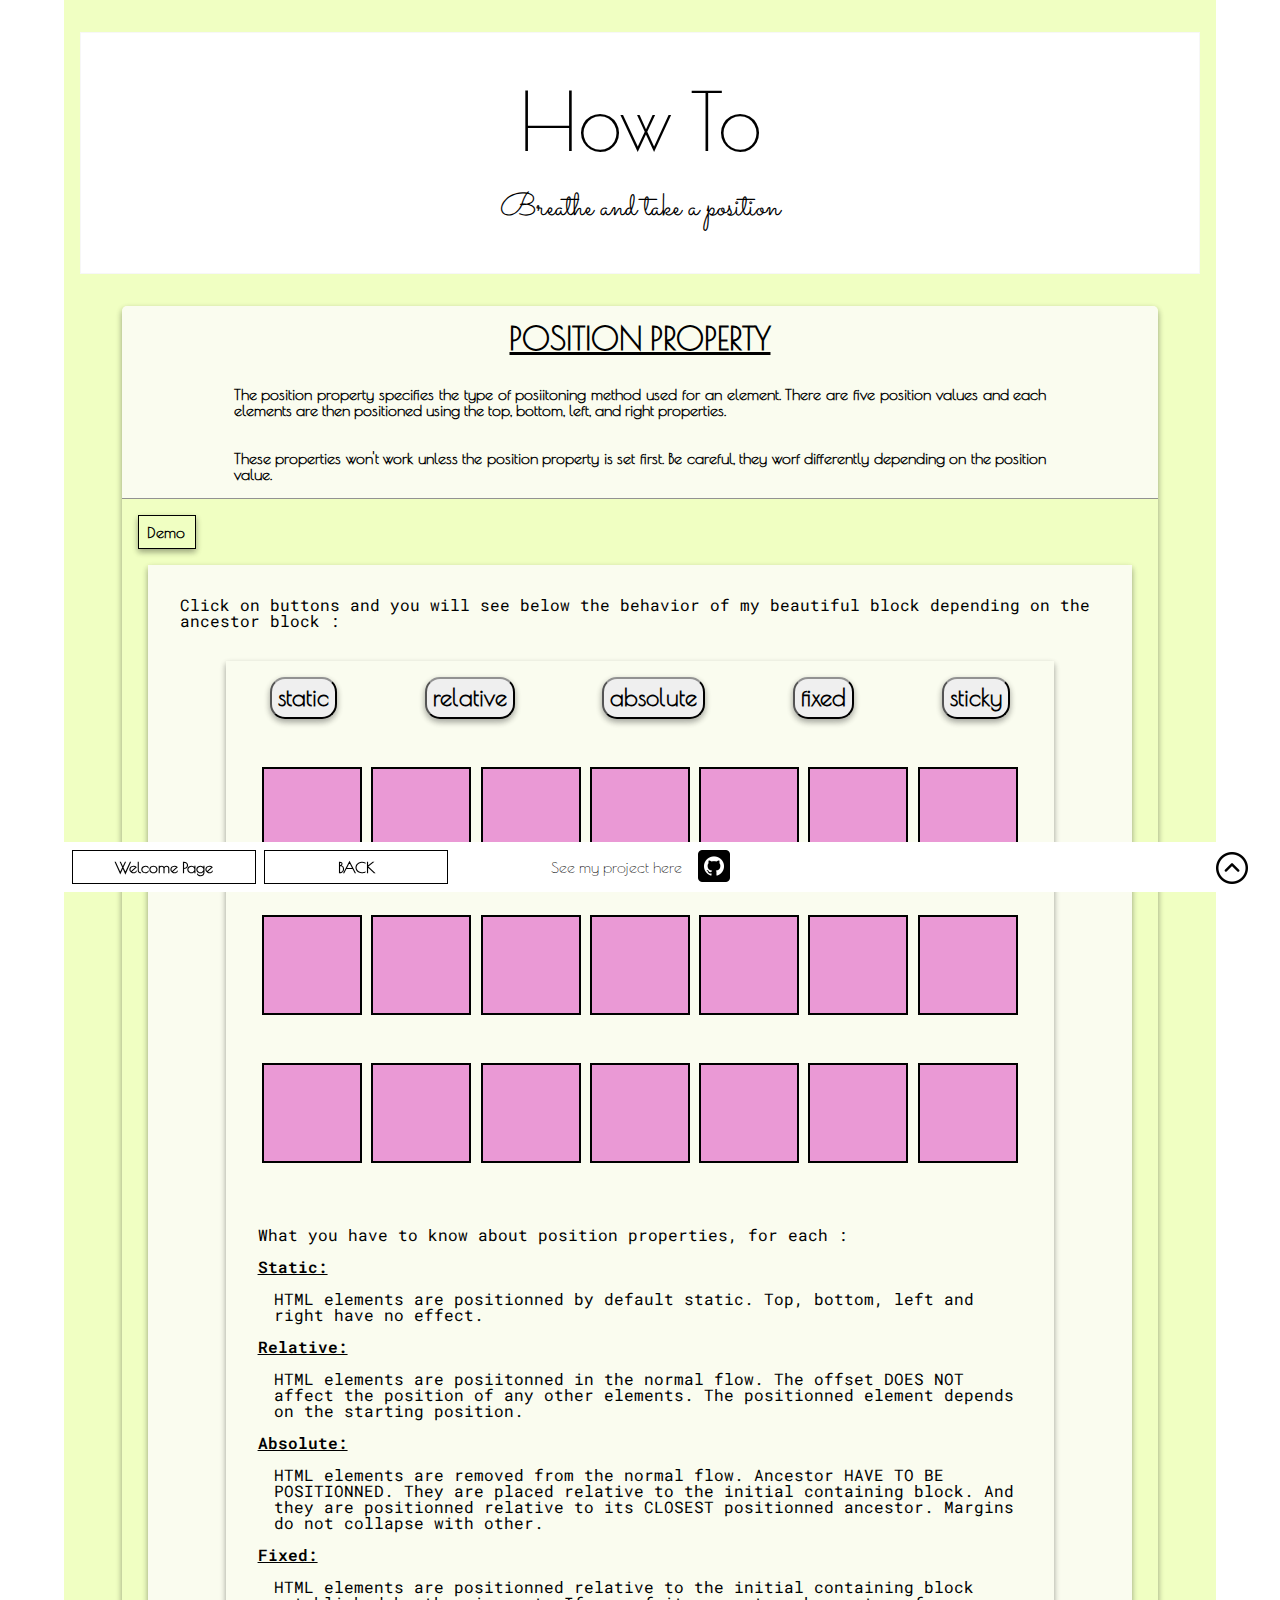
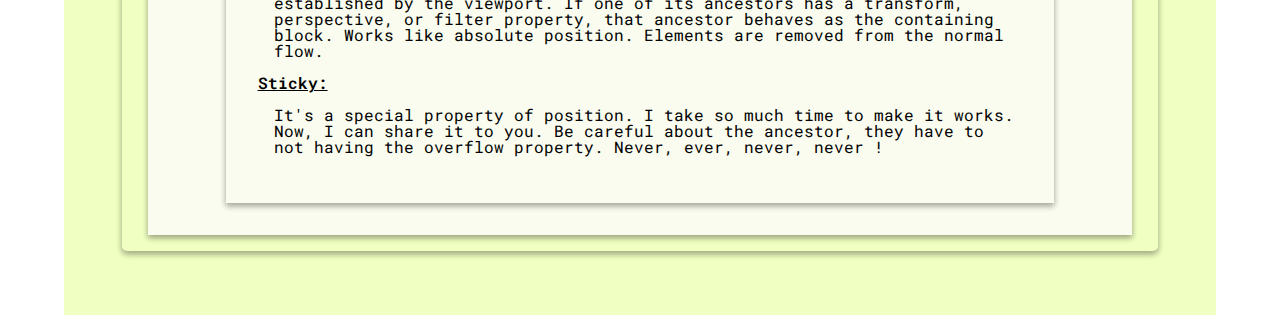
<file: html/position/position.html>
<!DOCTYPE html>
<html lang="en">

<head>
    <meta charset="UTF-8">
    <meta http-equiv="X-UA-Compatible" content="IE=edge">
    <meta name="viewport" content="width=device-width, initial-scale=1.0">

    <title>Position</title>

    <!-- ICON -->
    <link rel="icon" href="../../images/favicon.ico">

    <!-- CSS -->
    <link rel="stylesheet" href="../../css/position/position.css">
    <link rel="stylesheet" href="../../css/base.css">
    <link rel="stylesheet" href="../../css/reset.css">

    <!-- FONT -->
    <link rel="preconnect" href="https://fonts.googleapis.com">
    <link rel="preconnect" href="https://fonts.gstatic.com" crossorigin>
    <!-- Sacramento -->
    <link rel="stylesheet" href="https://fonts.googleapis.com/css2?family=Sacramento&display=swap">
    <!-- Poiret -->
    <link rel="stylesheet" href="https://fonts.googleapis.com/css2?family=Poiret+One&display=swap">
    <!-- Roboto Mono -->
    <link rel="stylesheet" href="https://fonts.googleapis.com/css2?family=Roboto+Mono&display=swap">
    <link rel="stylesheet" href="https://fonts.googleapis.com/css2?family=Roboto+Mono:wght@100&display=swap">

    <!-- JAVASCRIPT -->
    <script async src="../../js/position.js"></script>

</head>

<body>
    <div id="base">
        <!-- HEADER -->
        <header>
            <div class="title-base">
                <h1 class="how-to"><a href="../items.html" class="home">How To</a></h1>
                <h2 class="subtitle">Breathe and take a position</h2>
            </div>

        </header>

        <!-- MAIN -->
        <main>
            <div class="container">
                <section class="big-bloc">
                    <header class="big-bloc-header">
                        <h3 class="big-bloc-title">Position property</h3>
                        <p class="big-bloc-txt">The position property specifies the type of posiitoning method used for
                            an element.
                            There are five position values and each elements are then positioned using the top, bottom,
                            left, and right properties.
                        </p>
                        <p class="big-bloc-txt">These properties won't work unless the position property is set first.
                            Be careful, they worf differently depending on the position value.
                        </p>
                    </header>
                    <div class="bloc-demo">
                        <h3 class="bloc-demo-title">Demo</h3>
                        <div class="demo">
                            <div class="demo-inside">
                                <p>Click on buttons and you will see below the behavior of my beautiful block depending on the ancestor block :
                                </p>
                                <div class="display">

                                    
                                    <!-- Button -->
                                    <div class="btn-all">
                                        <button class="btn btn-static">static </button>
                                        <button class="btn btn-relative">relative </button>
                                        <button class="btn btn-absolute">absolute</button>
                                        <button class="btn btn-fixed">fixed</button>
                                        <button class="btn btn-sticky">sticky</button>
                                    </div>

                                    <div class="position-block-demo">
                                        <div class="position-block"></div>
                                        <div class="position-block block-positionned"></div>
                                        <div class="position-block"></div>
                                        <div class="position-block"></div>
                                        <div class="position-block"></div>
                                        <div class="position-block"></div>
                                        <div class="position-block"></div>
                                        <div class="position-block"></div>
                                        <div class="position-block"></div>
                                        <div class="position-block"></div>
                                        <div class="position-block"></div>
                                        <div class="position-block"></div>
                                        <div class="position-block"></div>
                                        <div class="position-block"></div>
                                        <div class="position-block"></div>
                                        <div class="position-block"></div>
                                        <div class="position-block"></div>
                                        <div class="position-block"></div>
                                        <div class="position-block"></div>
                                        <div class="position-block"></div>
                                        <div class="position-block"></div>
                                    </div>

                                    <div class="position-explain">
                                        <p class="display-txt display-title"></p>
                                        <p class="display-txt">What you have to know about position properties, for each :</p>
                                            
                                                <ul>
                                                    <div>
                                                        <li>Static:</li>
                                                        <p>HTML elements are positionned by default static. Top, bottom, left and right have no effect.</p>
                                                    </div>
                                                    <div>
                                                        <li>Relative:</li>
                                                        <p>HTML elements are posiitonned in the normal flow. The offset DOES NOT affect the position of any other elements. The positionned element depends on the starting position.</p>
                                                    </div>
                                                    <div>
                                                        <li>Absolute:</li>
                                                        <p>HTML elements are removed from the normal flow. Ancestor HAVE TO BE POSITIONNED. They are placed relative to the initial containing block. And they are positionned relative to its CLOSEST positionned ancestor. Margins do not collapse with other.</p>
                                                    </div>
                                                    <div>
                                                        <li>Fixed:</li>
                                                        <p>HTML elements are positionned relative to the initial containing block established by the viewport. If one of its ancestors has a transform, perspective, or filter property, that ancestor behaves as the containing block. Works like absolute position. Elements are removed from the normal flow.</p>
                                                    </div>
                                                    <div>
                                                        <li>Sticky:</li>
                                                        <p>It's a special property of position. I take so much time to make it works. Now, I can share it to you. Be careful about the ancestor, they have to not having the overflow property. Never, ever, never, never !</p>
                                                    </div>
                                                </ul>
                                            </div>
                                </div>
                            </div>
                        </div>
                    </div>

                </section>

            </div>
            <!-- UP BUTTON -->
            <a href="#base"><img class="up-btn" src="../../images/up-arrow.png" alt="up btn"></a>
            <div class="welcome-return-btn">

                <!-- WELCOME PAGE BUTTON -->
                <a href="../../../self-project/index.html" class="welcome-page-btn">Welcome Page</a>
                <!-- RETURN ITEM BUTTON -->
                <a href="../items.html" class="return-page-btn">BACK</a>
            </div>

        </main>

        <!-- FOOTER -->
        <footer id="footer">
            <div class="project-github">
                <p class="github-txt">See my project here </p>
                <a class="footer-img" href="https://github.com/helene-nguyen">
                    <img class="github-img" src="../../images/github.png" alt="github-link">
                </a>
            </div>
        </footer>
    </div>
</body>

</html>
</file>
<file: css/base.css>
/* Yumicode BIG PROJECT 2022*/

/***********/
/* ASSETS */
/***********/

:root {
    /* color */
    --color-bg: #F0FFC2;
    --black: #000;
    --white: #fff;
    --grey: #F7F7F7;
    --dark-grey: rgb(146, 146, 146);
    --clear-pink: #FFBBBB;
    --clear-blue: #BFFFF0;
    --blue-sea: #54BAB9;
    --peach: #FFE4C0;
    --creamy: #fafcef;
    --purple: #EA99D5;
    --red: #ff0000;
    --opacity: rgba(0, 0, 0, 0.25);
    /* box-shadow */
    --bloc-box-shadow: rgb(0 0 0 / 16%) 0px 3px 6px, rgb(0 0 0 / 23%) 0px 3px 6px;
    /* font */
    --font-poiret: 'Poiret One', sans-serif;
    --font-sacramento: 'Sacramento', sans-serif;
    --font-roboto-mono: 'Roboto Mono', monospace, sans-serif;
    --demo-btn: rgba(60, 64, 67, 0.3) 0px 1px 2px 0px, rgba(60, 64, 67, 0.15) 0px 2px 6px 2px;
}

/***********/
/* BASE */
/***********/

a {
    /* font-style */
    text-decoration: none;
    color: var(--black);
}

#base {
    /* font-style */
    font-family: var(--font-poiret);
    /* display */
    width: 90%;
    background-color: var(--color-bg);
    /* box-model */
    margin: auto;
    padding: 2em 0 3em;
}

/***********/
/* HEADER */
/***********/

.home {
    /* font-style */
    text-decoration: none;
    color: var(--black);
    transition: 0.3s;
    /* box-model */

}

.home:hover {
    /* font-style */
    color: var(--clear-pink);
    transition: 0.3s;
}

.title-base {
    /* display */
    display: flex;
    flex-direction: column;
    justify-content: center;
    align-items: center;
    /**/
    height: 15em;
    background-color: var(--white);
    border: 1px solid var(--grey);
    /* box-model */
    margin: 0 1em;
}

.how-to {
    /* font-style */
    font-size: 5em;
}

.subtitle {
    /* font-style */
    font-family: var(--font-sacramento);
    font-size: 2em;
    /* box-model */
    margin-top: 1em;
}

/***********/
/* MAIN */
/***********/

.items {
    /* display */
    background-color: var(--color-bg);
}

.up-btn {
    /* display */
    width: 2em;
    position: fixed;
    right: 2em;
    bottom: 1em;
    z-index: 10;
}

.welcome-return-btn {
    /* display */
    display: flex;
    width: 30%;
    position: fixed;
    bottom: 1em;
    z-index: 10;
}

.welcome-page-btn, .return-page-btn {
    /* font-style */
    font-weight: 600;
    font-family: var(--font-poiret);
    /* display */
    text-align: center;
    width: 50%;
    /**/
    border: 0.5px solid var(--black);
    /* box-model */
    margin-left: 0.5em;
    padding: 0.5em 0 0.5em;
}


/***************************/
/* DESIGN DEMO BTN + BLOC */
/*************************/
.container {
    /* display */
    display: flex;
    flex-wrap: wrap;
    justify-content: center;
    /* box-model */
    margin-top: 2em;
}

.big-bloc {
    /* display */
    width: 90%;
    /* box-model */
    border-radius: 5px;
    box-shadow: var(--bloc-box-shadow);
    margin-bottom: 1em;
}

.big-bloc-header {
    /* display */
    background-color: var(--creamy);
    display: flex;
    flex-direction: column;
    justify-content: flex-start;
    width: 100%;
    /* box-model */
    border-bottom: 1px solid var(--dark-grey);
    border-top-left-radius: 5px;
    border-top-right-radius: 5px;
}

.big-bloc-title {
    /* font-style */
    font-size: 2em;
    font-weight: 900;
    text-transform: uppercase;
    text-decoration: underline;
    /* display */
    text-align: center;
    /* box-model */
    margin: 0 auto;
    padding: 0.5em 0;
}

.big-bloc-txt {
    /* font-style */
    font-weight: 600;
    /* display */
    text-align: justify;
    /* box-model */
    margin: 0 auto;
    padding: 1em 7em;

}

.bloc-demo-title {
    /* font-style */
    font-weight: 600;
    /* display */
    width: 3em;
    border: 1px solid;
    box-shadow: var(--bloc-box-shadow);
    /* box-model */
    margin: 1em 0 0 1em;
    padding: 0.5em 0 0.5em 0.5em;
}

.demo {
    /* font-style */
    font-family: var(--font-roboto-mono);
    font-weight: 400;
    /* display */
    width: 95%;
    background-color: var(--creamy);
    box-shadow: var(--bloc-box-shadow);
    /* box-model */
    margin: 1em auto;
}

.demo-inside {
    padding: 1em 2em;

}

.display {
    /* display */
    width: 90%;
    /* box-model */
    box-shadow: var(--bloc-box-shadow);
    margin: 2em auto 1em;
    padding-bottom: 2em;
}

/****BUTTON****/
/* Found btn on https://getcssscan.com/css-buttons-examples */
.btn-project {
    /* font-style */
    font-family: var(--font-roboto-mono);
    font-size: 100%;
    font-weight: 700;
    /* display */
    background-color: transparent;
    background-image: linear-gradient(to bottom, var(--white), var(--peach));
    color: var(--clear-pink);
    /**/
    box-sizing: border-box;
    cursor: pointer;
    /**/
    display: flex;
    text-align: center;
    outline: 2px solid transparent;
    box-shadow: -6px 8px 10px rgba(81, 41, 10, 0.1), 0px 2px 2px rgba(81, 41, 10, 0.2);
    /* box-model */
    border: 0 solid var(--grey);
    border-radius: .5rem;
    margin: 2em auto 0.5em;
    padding: 1rem 1.5rem;

}

.btn-project:active {
    /* display */
    background-color: var(--creamy);
    box-shadow: -1px 2px 5px rgba(81, 41, 10, 0.15), 0px 1px 1px rgba(81, 41, 10, 0.15);
    transform: translateY(0.125rem);
}

.btn-project:hover {
    /* display */
    background-image: linear-gradient(to bottom, var(--white), var(--color-bg));
}

/***********/
/* FOOTER */
/***********/
#footer {
    position: fixed;
    bottom: 0.5em;
    left: 0;
    right: 0;
    z-index: 5;
}

.project-github {
    /* display */
    display: flex;
    justify-content: center;
    align-items: center;
    background-color: var(--white);
    /* box-model */
    padding: 0.5em 0 0.5em;
}

.github-txt {
    /* font-style */
    font-family: var(--font-poiret);
    /* box-model */
    padding-right: 1em;
}

.github-img {
    /* display */
    width: 2em;
    /* box-model */
    margin: 0 auto;
}

/**************************************/
/* MEDIA QUERIES : mostly at the end */
/************************************/

@media only screen and (max-width: 700px) {
    .welcome-return-btn {
        /* display */
        position: absolute;
        right: 0;
        left: 0;
        top: 2.25em;
        height: 1em;
        width: 75%;
        /* box-model */
        margin: 0 auto;;
    }

    .welcome-page-btn, .return-page-btn {
        /* display */
        height: 1em;
        width: 50%;
    }

    .how-to {
        margin-top: 0.7em;
    }

    .subtitle {
        text-align: center;
    }

    .big-bloc-txt {
        padding: 1em 1.5em;
    }
}
</file>
<file: css/items.css>
/* MAIN SELECTOR */

a {
    /* font-style */
    text-decoration: none;
}

/***********/
/* MAIN */
/***********/
.intro-txt {
    /* font-style */
    color: var(--black);
    font-weight: 600;
    /* display */
    text-align: justify;
    border-bottom: 1px solid var(--dark-grey);
    /* box-model */
    padding: 1em 3em 2em;
    margin: 0 2em;

}

.items {
    /* display */
    display: flex;
    flex-wrap: wrap;
    align-content: flex-start;
    justify-content: space-evenly;
    /* just learnt 2022.02.25 */
    /* overflow: auto; */
    /* box-model */
    margin-top: 1em;

}

.item-box {
    /* display */
    background-color: var(--color-bg);
    border: 2px solid var(--dark-grey);
    /**/
    width: 200px;
    height: 200px;
    margin-top: 1em;
}

/*********/
/** CARD **/
/***********/

.card-zone {
    /*display*/
    border-width: thin;
    height: 27rem;
    width: 15rem;
    box-shadow: rgba(0, 0, 0, 0.3) 0px 1px 4px;
    /* box-model */
    margin-bottom: 1em;

}

/*Center div in div*/
.block {
    /*display*/
    height: 5rem;
    width: 5rem;
    /**/
    position: relative;
    display: flex;
    /* !!!Centrer horizontalement et verticalement*/
    justify-content: center;
    align-items: center;
    /*box-model*/
    margin: 11rem auto;
}

/***** Slide 1 *****/
.title-box {
    /*positioning*/
    position: absolute;
    top: 50%;
    left: 50%;
    width: 100%;
    height: 100%;
    transform: translate(-50%, -50%);
    /*display*/
    font-size: 6rem;
    background: var(--white);
    display: flex;
    flex-direction: column;
    justify-content: center;
    align-items: center;
}

.txt-box {
    /* font-style */
    color: var(--black);
    font-size: 2rem;
    background-color: var(--clear-pink);
    /* box-model */
    padding: 0.25em 0.5em;
    margin-bottom: 0.25em;
}

.card-img {
    /* display */
    width: 0.80em;
    /* box-model */
    margin-top: 0.10em;
}

.card .slide {
    /* display */
    width: 12.5rem;
    height: 12.5rem;
    transition: 0.5s;

}

/*Hide content*/
.card .slide.slide1 {
    /* display */
    position: relative;
    display: flex;
    justify-content: center;
    align-items: center;
    z-index: 1;
    transition: .7s;
    transform: translateY(100px);
}

/*Translate horizontally top*/
.card:hover .slide.slide1 {
    /* display */
    transform: translateY(0px);
}

/***** Slide 2 *****/
.card .slide.slide2 {
    /* font-style */
    text-align: center;
    /* display */
    display: flex;
    justify-content: center;
    align-items: center;
    /**/
    position: relative;
    transition: .8s;
    transform: translateY(-6.25rem);
    box-shadow: 0 1.25rem 2.5rem rgba(0, 0, 0, 0.4); 
    /* box-model */
    padding: 1.25rem;
    box-sizing: border-box;
}

.card:hover .slide.slide2 {
    /* display */
    transform: translateY(0);
}

/***Content inside slide2***/
.basics-link {
    /* font-style */
    color: var(--black);
    font-size: 2em;
    font-weight: 600;
}

.description {
    /* font-style */
    font-weight: 600;
    /* box-model */
    padding: 1em 0;
}
</file>
<file: css/basics/basics.css>
/* Yumicode BIG PROJECT 2022*/

/* MAIN SELECTOR */

a {
    /* font-style */
    text-decoration: none;
}

/***********/
/* MAIN */
/***********/

/*******************/
/* HTML BLOC DEMO */
/*****************/

/* Yea I know, I cheated, no CSS for this part, it's the rule ... But it's better like this*/
.demo-h1 {
    /* font-style */
    font-size: 2em;
}

.input-type,
.password-type {
    /* display */
    display: flex;
    /* box-model */
    margin: 1em 0;
}

.password-type {
    /* display */
    flex-direction: column;
    width: 40%;
}

#pass-zone {
    /* box-model */
    margin-top: 1em;
}

#submit-btn {
    /* font-style */
    font-family: var(--font-poiret);
    font-size: 1.5em;
    font-weight: 600;
    /* display */
    display: block;
    cursor: pointer;
    /*btn effect*/
    transition: all 235ms ease-in-out;
    /* box-model */
    border-top: 2px solid var(--dark-grey);
    border-radius: 15px;
    box-shadow: var(--bloc-box-shadow);
    padding: 0.5em;
    margin: 1em auto 1em;
}

/*******************/
/* CSS BLOC DEMO */
/*****************/

.div-bloc {
    /* display */
    /* box-model */
    border: 1px solid var(--black);
    margin: 0 2em;
    padding: 1em 2em;
}

.div-bloc-txt {
    /* display */
    line-height: 1.5em;
}

.div-bloc-txt-span {
    /* font-style */
    color: var(--creamy);
    /* display */
    background-color: var(--black);
}

.div-bloc-img {
    /* display */
    width: 15em;
    height: 10em;
    resize: both;
    overflow: hidden;
    position: relative;
    /*I have to put position here for my children to be positionned*/
    /* box-model */
    border: 1px solid var(--black);
    margin: 1em auto;
}

.div-resize-txt {
    /* font-style */
    color: var(--creamy);
    font-family: var(--font-poiret);
    font-size: 2em;
    font-weight: bold;
    /* display */
    width: 100%;
    display: flex;
    flex-direction: column;
    /**/
    position: absolute;
    top: 15%;
    /**/
    background-color: var(--opacity);
    text-align: center;
    z-index: 1;
    /* box-model */
    padding: 0.5em 0;

}

.div-resize-txt:hover {
    /* display */
    background-color: transparent;
}

.div-bloc-img-inside {
    /* display */
    max-width: 100%;
    max-height: 100%;
}

.resize-corner {
    /* font-style */
    font-size: 0.5em;
    font-weight: 200;
}


/*******************/
/* MEDIA QUERIES */
/*****************/
@media only screen and (max-width: 520px) {
    .demo-inside {
        padding: 0.5em 0;
    }
}
</file>
<file: css/box-model/box-model.css>
/* Yumicode BIG PROJECT 2022*/

/* MAIN SELECTOR */

/***********/
/* MAIN */
/***********/

h3.big-bloc-txt {
    /* font-style */
    font-size: 1.5em;
    /* display */
    background-color: var(--peach);
    line-height: 1.5em;
    text-align: center;
    /* box-model */
    margin-bottom: 1em;
}

.box-model-title {
    /* display */
    /* box-model */
    margin: 1em 0 2em;
}

.all-boxes {
    /* display */
    position: relative;
    display: flex;
    flex-wrap: wrap;
}

.box-margin {
    /* display */
    height: 15em;
    width: 30%;
    background-color: var(--clear-pink);
    display: flex;
    justify-content: center;
    align-items: center;
    /**/
    resize: both;
    overflow: hidden;
    position: relative;
    /* box-model */
    margin: 0.5em auto;
    padding: 0 0.5em;
    box-shadow: var(--bloc-box-shadow);
}

.box-margin-txt {
    /* font-style */
    font-weight: 600;
    text-transform: uppercase;
    /* display */
    position: absolute;
    top: 0.5em;
    left: 1em;
}

.box-border {
    /* display */
    height: 75%;
    width: 75%;
    background-color: var(--black);
    /**/
    display: flex;
    justify-content: center;
    align-items: center;
    /**/
    position: relative;
    /* box-model */
    box-shadow: var(--bloc-box-shadow);
}

.box-border-txt {
    /* font-style */
    color: var(--white);
    font-size: 0.65em;
    /* display */
    position: absolute;
    top: 0.25em;
}

.box-padding {
    /* display */
    height: 80%;
    width: 80%;
    background-color: var(--clear-blue);
    /**/
    display: flex;
    justify-content: center;
    align-items: center;
    /**/
    position: relative;
    /* box-model */
    box-shadow: var(--bloc-box-shadow);
}

.box-padding-txt {
    /* font-style */
    font-size: 0.85em;
    /* display */
    position: absolute;
    top: 0.65em;
    left: 0.65em;
}

.box-content {
    /* display */
    height: 50%;
    width: 75%;
    background-color: var(--dark-grey);
    /**/
    display: flex;
    justify-content: center;
    align-items: center;
    /* box-model */
    box-shadow: var(--bloc-box-shadow);
}

.box-content-txt {
    /* font-style */
    font-size: 1em;
}

.box-content-txt,
.box-padding-txt,
.box-border-txt {
    font-weight: 600;
    text-transform: uppercase;
}

.box-click-here {
    position: absolute;
    bottom: 2%;
    right: 2%;
}

/******************/
/* MEDIA QUERIES */
/****************/

@media only screen and (max-width: 520px) {
    .all-boxes {
        flex-direction: column;
    }

    .box-margin {
        width: 100%;
    }
}
</file>
<file: css/display/display.css>
/* Yumicode BIG PROJECT 2022*/

/* MAIN SELECTOR */

/***********/
/* MAIN */
/***********/

/***************Display block**************/


.display-txt {
    /* font-style */
    line-height: 1em;
    /* box-model */
    padding: 1em 2em;
}

.display-title {
    /* display */
    text-decoration: underline;
    font-weight: 600;
}

/*Here we have a display block by default, I didn't precise display: block;*/
.display-block-demo {
    /* display */
    background-color: var(--clear-pink);
    /* box-model */
    border: 2px solid var(--dark-grey);
    margin-bottom: 1em;
}

.block-2 {
    /* display */
    width: 50%;
}

.block-3 {
    /* display */
    width: 70%;
    /* box-model */
    margin: 0 auto;

}

/***************Display inline**************/

.inline-1,
.inline-2,
.inline-3,
.inline-4 {
    /* display */
    display: inline;
    line-height: 2em;
}

/***************Display inline-block**************/

.ib-1,
.ib-2,
.ib-3,
.ib-4,
.ib-5,
.ib-6 {
    display: inline-block;
}

.ib-2 {
    height: 4em;
}

.ib-3 {
    margin: 2em 0;
}

.ib-4 {
    /* box-model */
    padding: 4em 0;
}

.ib-6 {
    padding: 3em 0;
}

/***************Display none**************/

#btn-none,
#btn-show {
    /* font-style */
    font-family: var(--font-poiret);
    font-size: 1.5em;
    font-weight: 600;
    /* display */
    display: block;
    cursor: pointer;
    /*btn effect*/
    transition: all 235ms ease-in-out;
    /* box-model */
    border-top: 2px solid var(--dark-grey);
    border-radius: 15px;
    box-shadow: var(--bloc-box-shadow);
    padding: 0.5em;
    margin: 0 auto 1em;
}

.btn-none:hover {
    box-shadow: rgba(0, 0, 0, .3) 2px 8px 8px -5px;
    transform: translate3d(0, 2px, 0);
}

.btn-none:focus {
    box-shadow: rgba(0, 0, 0, .3) 2px 8px 4px -6px;
}
</file>
<file: css/flexbox/flexbox.css>
/* Yumicode BIG PROJECT 2022*/

/***********/
/* MAIN */
/***********/

span {
    /* font-style */
    text-transform: uppercase;
    background-color: var(--color-bg);
}

.display {
    /* display */
    resize: both;
    overflow: hidden;
    /**/
    position: relative;
    /* box-model */
}

.flexbox-title {
    /* font-style */
    font-family: var(--font-poiret);
    font-size: 1.25em;
    font-weight: 600;
    /* display */
    text-align: center;
    background-color: var(--color-bg);
    width: 10em;
    /* box-model */
    border: 1px solid var(--dark-grey);
    margin: 1em auto;
    padding: 0.5em;
}

.box-click-here {
    /* display */
    position: absolute;
    bottom: 0.5em;
    right: 0.5em;
}

.flexbox-block {
    /* display */
    width: 6rem;
    max-width: 6em;
    height: 6em;
    background-color: var(--blue-sea);
    /* box-model */
    border: 2px solid var(--black);
    margin: 1.5em;
}

.box-num {
    /* box-model */
    margin: 0.25em 0 0 0.25em;
}

/******PROPERTIES********/
.flexbox-all {
    /* display */
    display: flex;
}

.flex-wrap {
    /* display */
    flex-wrap: wrap;
}

.justify-content {
    /* display */
    flex-wrap: wrap;
    justify-content: space-between;
}

.align-items {
    /* display */
    flex-wrap: wrap;
    flex-direction: column;
    align-items: flex-end;
}

.flex-direction {
    /* display */
    flex-direction: row-reverse;
}

/***********************************/
/* MEDIA QUERIES */
/**********************************/

@media only screen and (max-width: 700px) {
    .flexbox-block {
        /* display */
    width: 3rem;
    max-width: 3em;
    height: 3em;
    margin: 0.5em;
    }

    .justify-content {
        justify-content: space-evenly;
    }
}
</file>
<file: css/position/position.css>
/* Yumicode BIG PROJECT 2022*/

/***********/
/* MAIN */
/***********/
.demo-inside p {
    /* box-model */
    margin: 1em 0;
}

.position-explain {
    /* box-model */
    margin: 1em 2em;
    padding-top: 0.5em;
}

.demo-inside ul li {
    /* font-style */
    font-weight: 600;
    text-decoration: underline;
}

.demo-inside ul p {
    /* box-model */
    margin: 1em 0 1em 1em;
}

.position-block {
    /* display */
    width: 6rem;
    max-width: 6em;
    height: 6em;
    background-color: var(--purple);
    /* box-model */
    border: 2px solid var(--black);
    margin: 1.5em auto;
}

.block-positionned {
    /* display */
    display: flex;
    justify-content: center;
    align-items: center;
    text-align: center;
    top: 25em;
    left: 15em;
}

.btn-all {
    /* display */
    display: flex;
    flex-wrap: wrap;
    /* box-model */
    padding-top: 1em;
}

.btn {
    /* font-style */
    font-family: var(--font-poiret);
    font-size: 1.5em;
    font-weight: 600;
    /* display */
    display: block;
    cursor: pointer;
    /*btn effect*/
    transition: all 235ms ease-in-out;
    /* box-model */
    border-top: 2px solid var(--dark-grey);
    border-radius: 15px;
    box-shadow: var(--bloc-box-shadow);
    padding: 0.15em 0.25em 0.25em;
    margin: 0 auto 1em;
}

.btn:hover {
    box-shadow: rgba(0, 0, 0, .3) 2px 8px 8px -5px;
    transform: translate3d(0, 2px, 0);
}

.btn:focus {
    box-shadow: rgba(0, 0, 0, .3) 2px 8px 4px -6px;
}

.position-block-demo {
    /* display */
    display: flex;
    flex-wrap: wrap;
    /* box-model */
    margin: 0 auto;
    padding: 0 2em;
}

.display {
    /* display */
    /* Have to remove it for sticky works
    resize: both;
    overflow: hidden; */
    /**/
    position: relative;
}

.box-click-here {
    /* display */
    position: absolute;
    bottom: 0.5em;
    right: 0.5em;
}


/**************************************/
/* MEDIA QUERIES */
/************************************/

@media only screen and (max-width: 700px) {

    .position-block {
        /* display */
        width: 3rem;
        max-width: 3em;
        height: 3em;
        /* box-model */
        margin: 0.5em;
    }

    .position-block-demo,
    .btn-all {
        /* display */
        flex-direction: column;
    }

    .position-block-demo {
        /* box-model */
        margin-left: 1em;
    }

    .block-positionned {
        /* display */
        top: 25em;
        left: 8em;
    }

    .position-block:nth-child(5),
    .position-block:nth-child(6), .position-block:nth-child(7), .position-block:nth-child(8), .position-block:nth-child(9), .position-block:nth-child(10), .position-block:nth-child(11),
    .position-block:nth-child(12) {
        display: none;
    }

    .position-explain {
        /* box-model */
        margin: 0 1em;
    }
}
</file>
